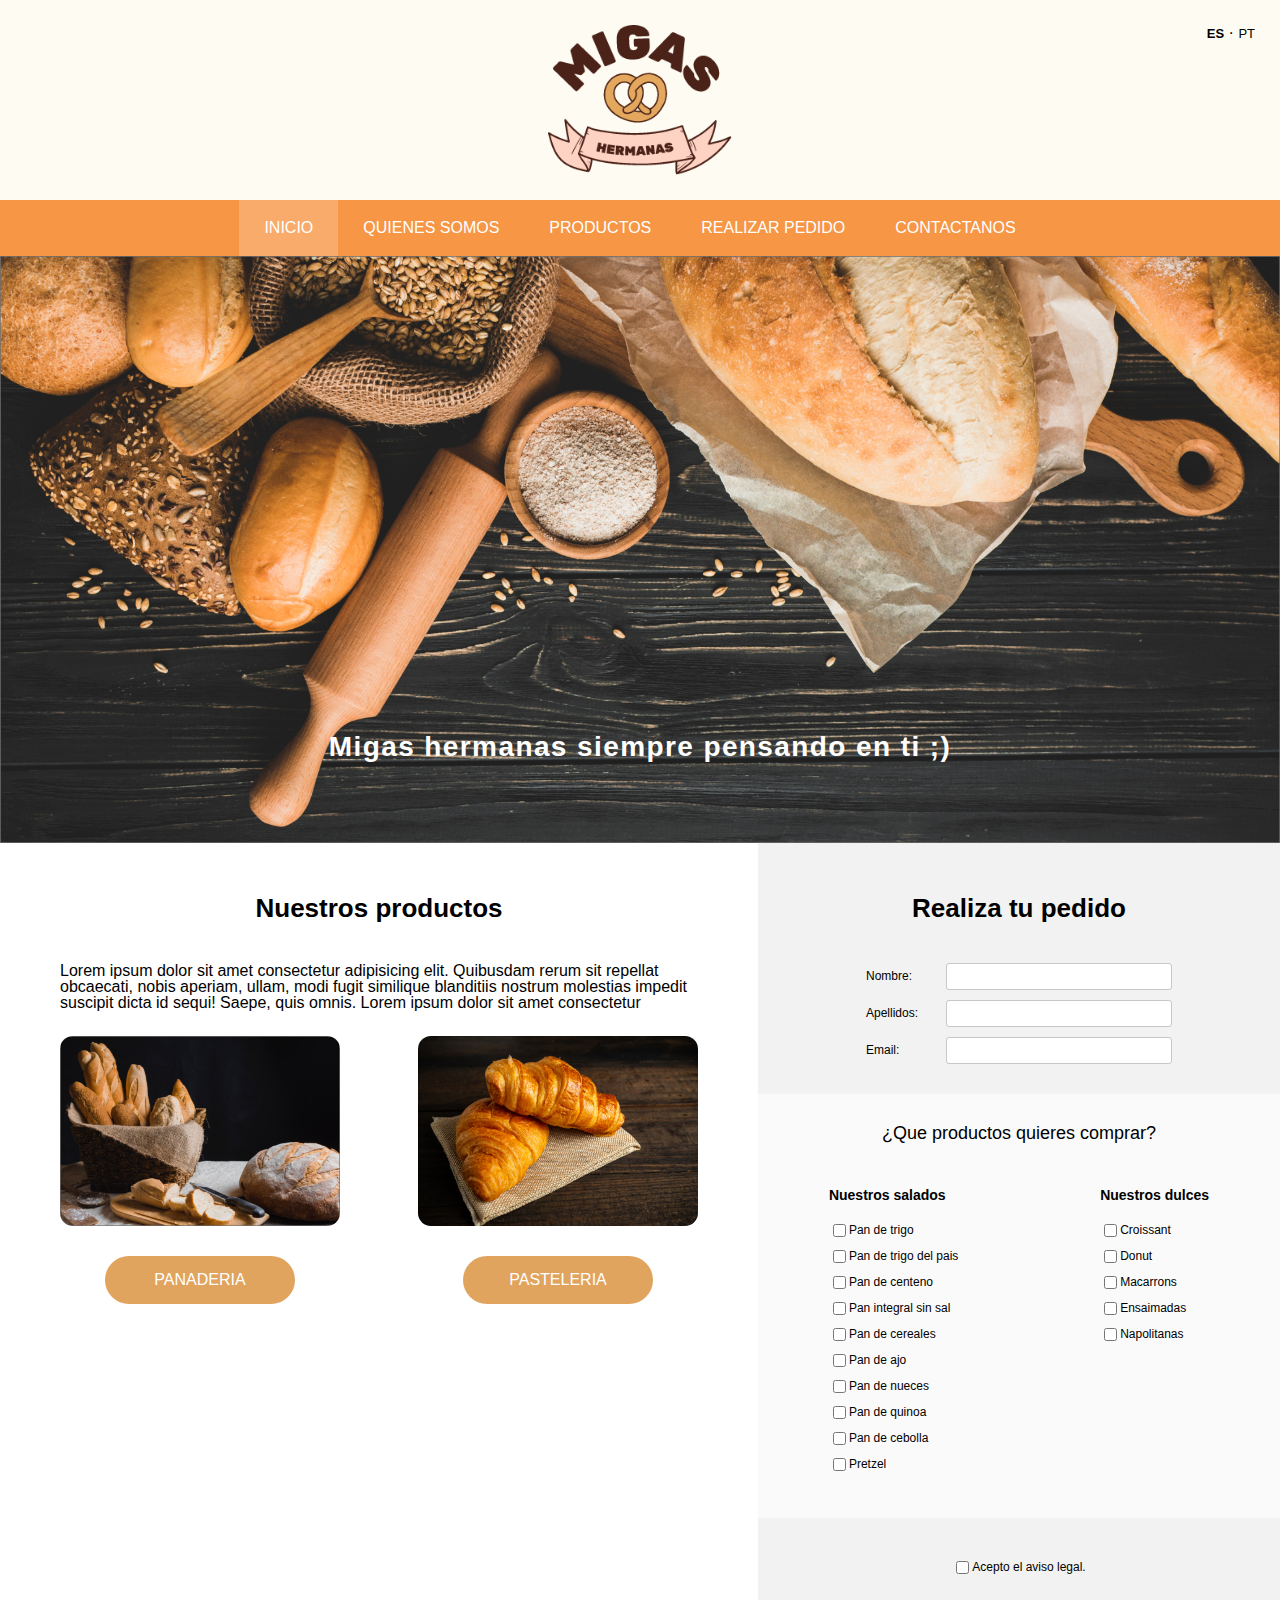
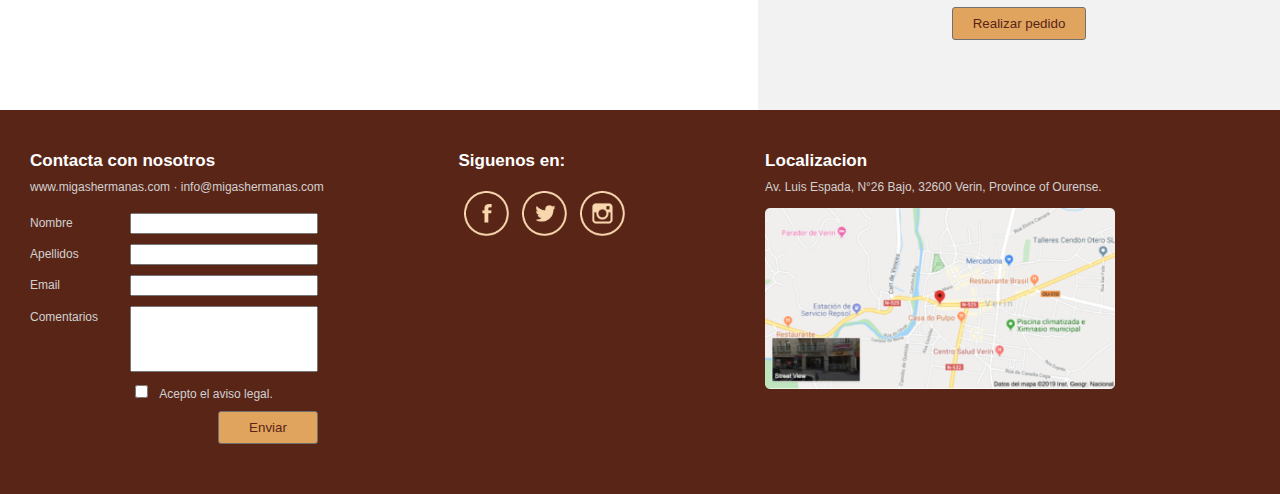
<file: Desarrollo/index.html>
<!DOCTYPE html>
<html lang="es">
<head>
    <meta charset="UTF-8">
    <meta name="viewport" content="width=device-width, initial-scale=1.0">
    <meta name="description" content="DIW03 Tarea evaluacion 1" />
    <title>DIW03 - David Cantabrana</title>
    <!-- Carga de fichero css -->
    <link rel="stylesheet" href="css/main.min.css"/>
</head>

<body>
    <header>
        <!-- Logo y cambio idioma, opion activada con clase act-negrita podia poner etiqueta b o strong pero al ser otro tipo de fuente especial no funciona por lo que con un class se arregla-->
        <div class="logo">
            <img src="img/logotipo.png" alt="Migas Hermanas">
            <p>
                <a class="act-negrita" href="index.html">ES</a>
                <span>&middot;</span>
                <a href="index-pt.html">PT</a>
            </p>
        </div>

        <!-- Menu, opcion activada con class act-menu-->
        <nav>
            <ul>
                <li class="act-menu"><a href="index.html">INICIO</a></li>
                <li><a href="quienes-somos.html">QUIENES SOMOS</a></li>
                <li><a href="productos.html">PRODUCTOS</a></li>
                <li><a href="realizar-pedido.html">REALIZAR PEDIDO</a></li>
                <li><a href="contactar.html">CONTACTANOS</a></li>
            </ul>
        </nav>

        <!-- Imagen con texto -->
        <div class="ban">
            <img src="img/cabecera.jpg" alt="Migas hermanas baner">
            <h1>Migas hermanas siempre pensando en ti ;)</h1>
        </div>
    </header>
    
    <main>
        <!-- Dos section en el main con la informacion importante, en dos columnas -->
        <section class="col-uno">
            <!-- Con su header, su p y su footer para dividir bien la informacion -->
            <header>
                <h2>Nuestros productos</h2>
            </header>
            <p>Lorem ipsum dolor sit amet consectetur adipisicing elit. Quibusdam rerum sit repellat obcaecati, nobis aperiam, ullam, modi fugit similique blanditiis nostrum molestias impedit suscipit dicta id sequi! Saepe, quis omnis. Lorem ipsum dolor sit amet consectetur </p>
            <!-- Imagenes y botones para ir a cada seccion -->
            <footer class="img-prod">
                <div>
                    <img src="img/pan.jpg" alt="Panadería">
                    <a href="panaderia.html">PANADERIA</a>
                </div>
                <div>
                    <img src="img/croissant.jpg" alt="Pastelería">
                    <a href="pasteleria.html">PASTELERIA</a>
                </div>
            </footer>
        </section>
        
        <section class="col-dos">
            <header>
                <h2>Realiza tu pedido</h2>
            </header>
            <!-- Formulario divido en 3 partes, Datos a rellenar, Producto a elegir, Aviso y boton, esta etiqueta form es como un main general o p (la info mas importante)-->
            <form method="post" name="formulario">
                <!-- 1°PARTE Lista para organizar los datos a rellenar -->
                <ul class="ul-uno">
                    <li>
                        <label for="p-nombre">Nombre:</label>
                        <input id="p-nombre" type="text" name="p-nombre">
                    </li>
                    
                    
                    <li>
                        <label for="p-apellidos">Apellidos:</label>
                        <input id="p-apellidos" type="text" name="p-apellidos">
                    </li>
                    
                    
                    <li>
                        <label for="p-email">Email:</label>
                        <input id="p-email" type="text" name="p-email">
                    </li>
                </ul>
                <!-- 2°PARTE Div y dentro, titulo y una lista con 2 sublistas -->
                <div class="div-ul-dos div-ul-dos-col">
                    <h3>¿Que productos quieres comprar?</h3>   
                    <ul class="ul-dos">
                        <li>
                            <!-- Sublista para Nuestros salados -->
                            <ul>
                                <li>
                                    <h4>Nuestros salados</h4>          
                                </li>
                                <li>
                                    <input id="pan-trigo" type="checkbox" name="pan-trigo" value="pan-trigo">
                                    <label for="pan-trigo">Pan de trigo</label>          
                                </li>
                                <li>
                                    <input id="pan-pais" type="checkbox" name="pan-pais" value="pan-pais">
                                    <label for="pan-pais">Pan de trigo del pais</label>          
                                </li>
                                <li>
                                    <input id="pan-centeno" type="checkbox" name="pan-centeno" value="pan-centeno">
                                    <label for="pan-centeno">Pan de centeno</label>          
                                </li>
                                <li>
                                    <input id="pan-integral" type="checkbox" name="pan-integral" value="pan-integral">
                                    <label for="pan-integral">Pan integral sin sal</label>          
                                </li>
                                <li>
                                    <input id="pan-cereales" type="checkbox" name="pan-cereales" value="pan-cereales">
                                    <label for="pan-cereales">Pan de cereales</label>          
                                </li>
                                <li>
                                    <input id="pan-ajo" type="checkbox" name="pan-ajo" value="pan-ajo">
                                    <label for="pan-ajo">Pan de ajo</label>          
                                </li>
                                <li>
                                    <input id="pan-nueces" type="checkbox" name="pan-nueces" value="pan-nueces">
                                    <label for="pan-nueces">Pan de nueces</label>          
                                </li>
                                <li>
                                    <input id="pan-quinoa" type="checkbox" name="pan-quinoa" value="pan-quinoa">
                                    <label for="pan-quinoa">Pan de quinoa</label>          
                                </li>
                                <li>
                                    <input id="pan-cebolla" type="checkbox" name="pan-cebolla" value="pan-cebolla">
                                    <label for="pan-cebolla">Pan de cebolla</label>          
                                </li>
                                <li>
                                    <input id="pretzel" type="checkbox" name="pretzel" value="pretzel">
                                    <label for="pretzel">Pretzel</label>          
                                </li>
                            </ul>
                        </li>
                        <li>
                            <!-- Sublista para Nuestros dulces -->
                            <ul>
                                <li>
                                    <h4>Nuestros dulces</h4>         
                                </li>
                                <li>
                                    <input id="croissant" type="checkbox" name="croissant" value="croissant">
                                    <label for="croissant">Croissant</label>         
                                </li>
                                <li>
                                    <input id="donut" type="checkbox" name="donut" value="donut">
                                    <label for="donut">Donut</label>          
                                </li>
                                <li>
                                    <input id="macarrons" type="checkbox" name="macarrons" value="macarrons">
                                    <label for="macarrons">Macarrons</label>         
                                </li>
                                <li>
                                    <input id="ensaimadas" type="checkbox" name="ensaimadas" value="ensaimadas">
                                    <label for="ensaimadas">Ensaimadas</label>          
                                </li>
                                <li>
                                    <input id="napolitanas" type="checkbox" name="napolitanas" value="napolitanas">
                                    <label for="napolitanas">Napolitanas</label>          
                                </li>  
                            </ul>
                        </li>
                    </ul>
                </div>

                <!-- 3°PARTE Div con el aviso y checkbox y boton -->  
                <div class="div-tres">
                    <div class="p-aviso-c">
                        <input id="p-aviso-legal" type="checkbox" name="p-aviso-legal" value="p-aviso-legal">
                        <label for="p-aviso-legal">Acepto el aviso legal.</label>
                    </div>          
                    <input class="btn-realiza" type="submit" value="Realizar pedido">
                </div>            
            </form>
        </section>
    </main>   
    <!-- Footer principal -->
    <footer class="i-footer">
        <!-- Dividido en 3 partes para las 3 columnas -->
        <!-- 1°COLUMNA FOOTER con formulario-->
        <acticle class="foo-col1">
            <h5>Contacta con nosotros</h5>
            <p>www.migashermanas.com <span>&middot;</span> info@migashermanas.com</p>
            <!-- Formulario de columna1 con lista para los datos -->
            <form class="form-cont" method="post" name="formulario-contacto">
                <ul>
                    <li>
                        <label for="nombre">Nombre</label>
                        <input id="nombre" type="text" name="nombre">
                    </li>
                    <li>
                        <label for="apellidos">Apellidos</label>
                        <input id="apellidos" type="text" name="apellidos">
                    </li>
                    <li>
                        <label for="email">Email</label>
                        <input id="email" type="text" name="email">
                    </li>
                    <li>
                        <label id="coment-label" for="comentarios">Comentarios</label>
                        <input id="comentarios" type="text" name="comentarios">
                    </li>
                    <li> 
                        <label></label>
                        <div>
                            <input type="checkbox" name="aviso-legal" value="aviso-legal" id="aviso-legal">
                            <label class="aviso" for="aviso-legal">Acepto el aviso legal.</label> 
                        </div>          
                    </li>
                    <li >
                        <label></label>
                        <div class="form-enviar">
                            <input id="form-enviar" name="enviar" type="submit" value="Enviar">
                        </div>
                    </li>
                </ul>
            </form>
        </acticle>

        <!-- 2°COLUMNA FOOTER con redes sociales-->
        <article class="foo-col2">
            <h5>Siguenos en:</h5>
            <a href="http://facebook.com"><img src="img/facebook.png" alt="facebook"></a>
            <a href="http://twitter.com"><img src="img/001-twitter.png" alt="twitter"></a>
            <a href="http://instagram.com"><img src="img/002-instagram.png" alt="instagram"></a>
        </article>

        <!-- 3°COLUMNA FOOTER con informacion de localizacion-->
        <article class="foo-col3">
            <h5>Localizacion</h5>
            <address>Av. Luis Espada, N°26 Bajo, 32600 Verin, Province of Ourense.</address>
            <img src="img/localizacion.png" alt="localizacion">
        </article>
    </footer>
</body>
</html>
</file>
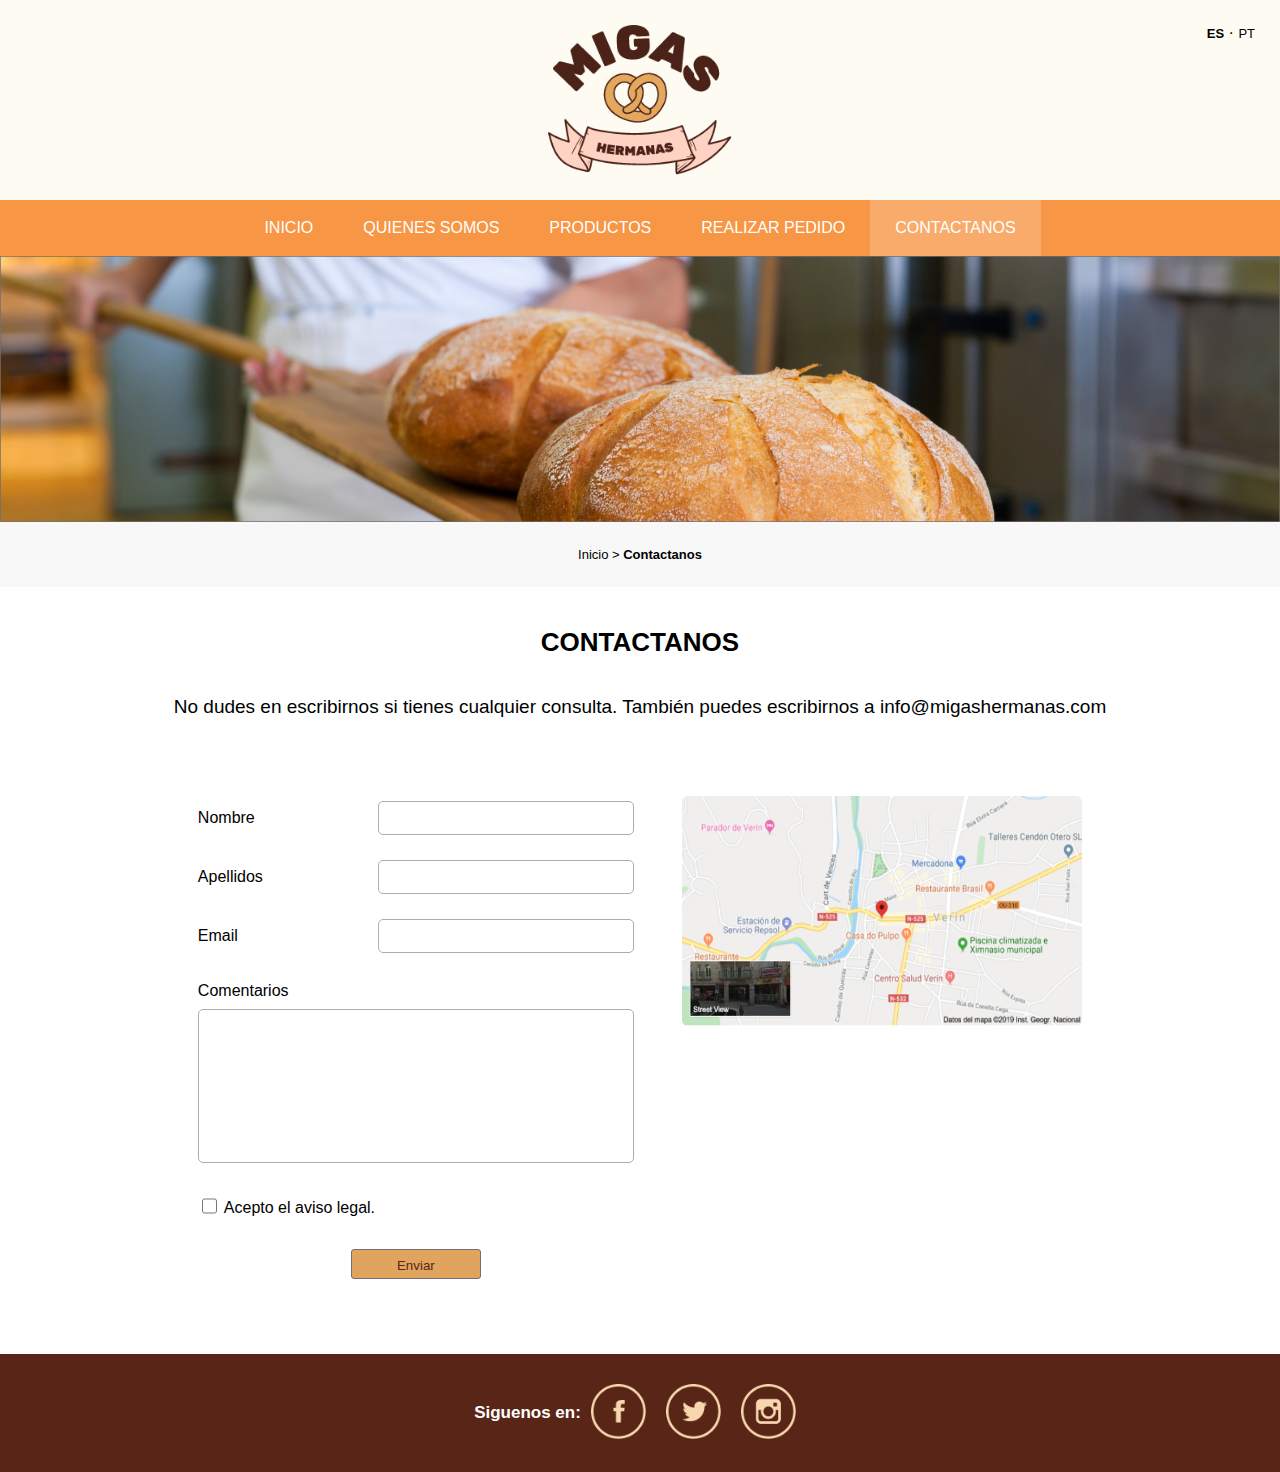
<file: Desarrollo/contactar.html>
<!DOCTYPE html>
<html lang="es">
<head>
    <meta charset="UTF-8">
    <meta name="viewport" content="width=device-width, initial-scale=1.0">
    <meta name="description" content="DIW03 Tarea evaluacion 1" />
    <title>Contactar - MIGAS HERMANAS</title>
    <!-- Carga de fichero css -->
    <link rel="stylesheet" href="css/main.min.css"/>
</head>

<body>
    <header>
        <!-- Logo y cambio idioma, opion activada con clase act-negrita podia poner etiqueta b o strong pero al ser otro tipo de fuente especial no funciona por lo que con un class se arregla-->
        <div class="logo">
            <img src="img/logotipo.png" alt="Migas Hermanas">
            <p>
                <a class="act-negrita" href="index.html">ES</a>
                <span>&middot;</span>
                <a href="index-pt.html">PT</a>
            </p>
        </div>

        <!-- Menu, opcion activada con class act-menu-->
        <nav>
            <ul>
                <li><a href="index.html">INICIO</a></li>
                <li><a href="quienes-somos.html">QUIENES SOMOS</a></li>
                <li><a href="productos.html">PRODUCTOS</a></li>
                <li><a href="realizar-pedido.html">REALIZAR PEDIDO</a></li>
                <li class="act-menu"><a href="contactar.html">CONTACTANOS</a></li>
            </ul>
        </nav>

        <!-- Imagen con texto -->
        <div class="ban">
            <img src="img/pan_cinco.jpg" alt="Migas hermanas baner">
            <div><p>Inicio > <span class="act-negrita">Contactanos</span></p></div>
        </div>
    </header>

    <main class="c-main">
        <!-- Un section para la información de contacto -->
        <section>
            <h2>CONTACTANOS</h2>
            <!-- Articulo con su header y un div que es la info principal, no tiene footer -->
            <article class="c-art">
                <header>
                    <h6 class="c-art-uno-p">No dudes en escribirnos si tienes cualquier consulta. También puedes escribirnos a info@migashermanas.com</h6>
                </header>
                <div>
                    <!-- Formulario contactar -->
                    <form class="c-form" method="post" name="c-form">
                        <ul>
                            <li>
                                <label for="c-nombre">Nombre</label>
                                <input id="c-nombre" type="text" name="c-nombre">
                            </li>
                            <li>
                                <label for="c-apellidos">Apellidos</label>
                                <input id="c-apellidos" type="text" name="c-apellidos">
                            </li>
                            <li>
                                <label for="c-email">Email</label>
                                <input id="c-email" type="text" name="c-email">
                            </li>
                            <li>
                                <label id="coment-label" for="c-comentarios">Comentarios</label>
                            </li>
                            <li>
                                <input id="c-comentarios" type="text" name="c-comentarios">
                            </li>
                            <li>
                                <input type="checkbox" name="c-legal" value="c-legal" id="c-legal">
                                <label class="c-aviso" for="c-legal">Acepto el aviso legal.</label> 
                            </li>
                            <li class="c-enviar">
                                    <input id="c-enviar" name="c-enviar" type="submit" value="Enviar">
                            </li>
                        </ul>
                    </form>
                    <img class="c-img" src="img/localizacion.png" alt="localizacion">
                </div>
            </article>   
        </section>
    </main>   
    <!-- Footer con info de redes sociales -->
    <footer class="c-footer">
            <h5>Siguenos en:</h5>
            <a href="http://facebook.com"><img src="img/facebook.png" alt="facebook"></a>
            <a href="http://twitter.com"><img src="img/001-twitter.png" alt="twitter"></a>
            <a href="http://instagram.com"><img src="img/002-instagram.png" alt="instagram"></a>
    </footer>
</body>
</html>
</file>
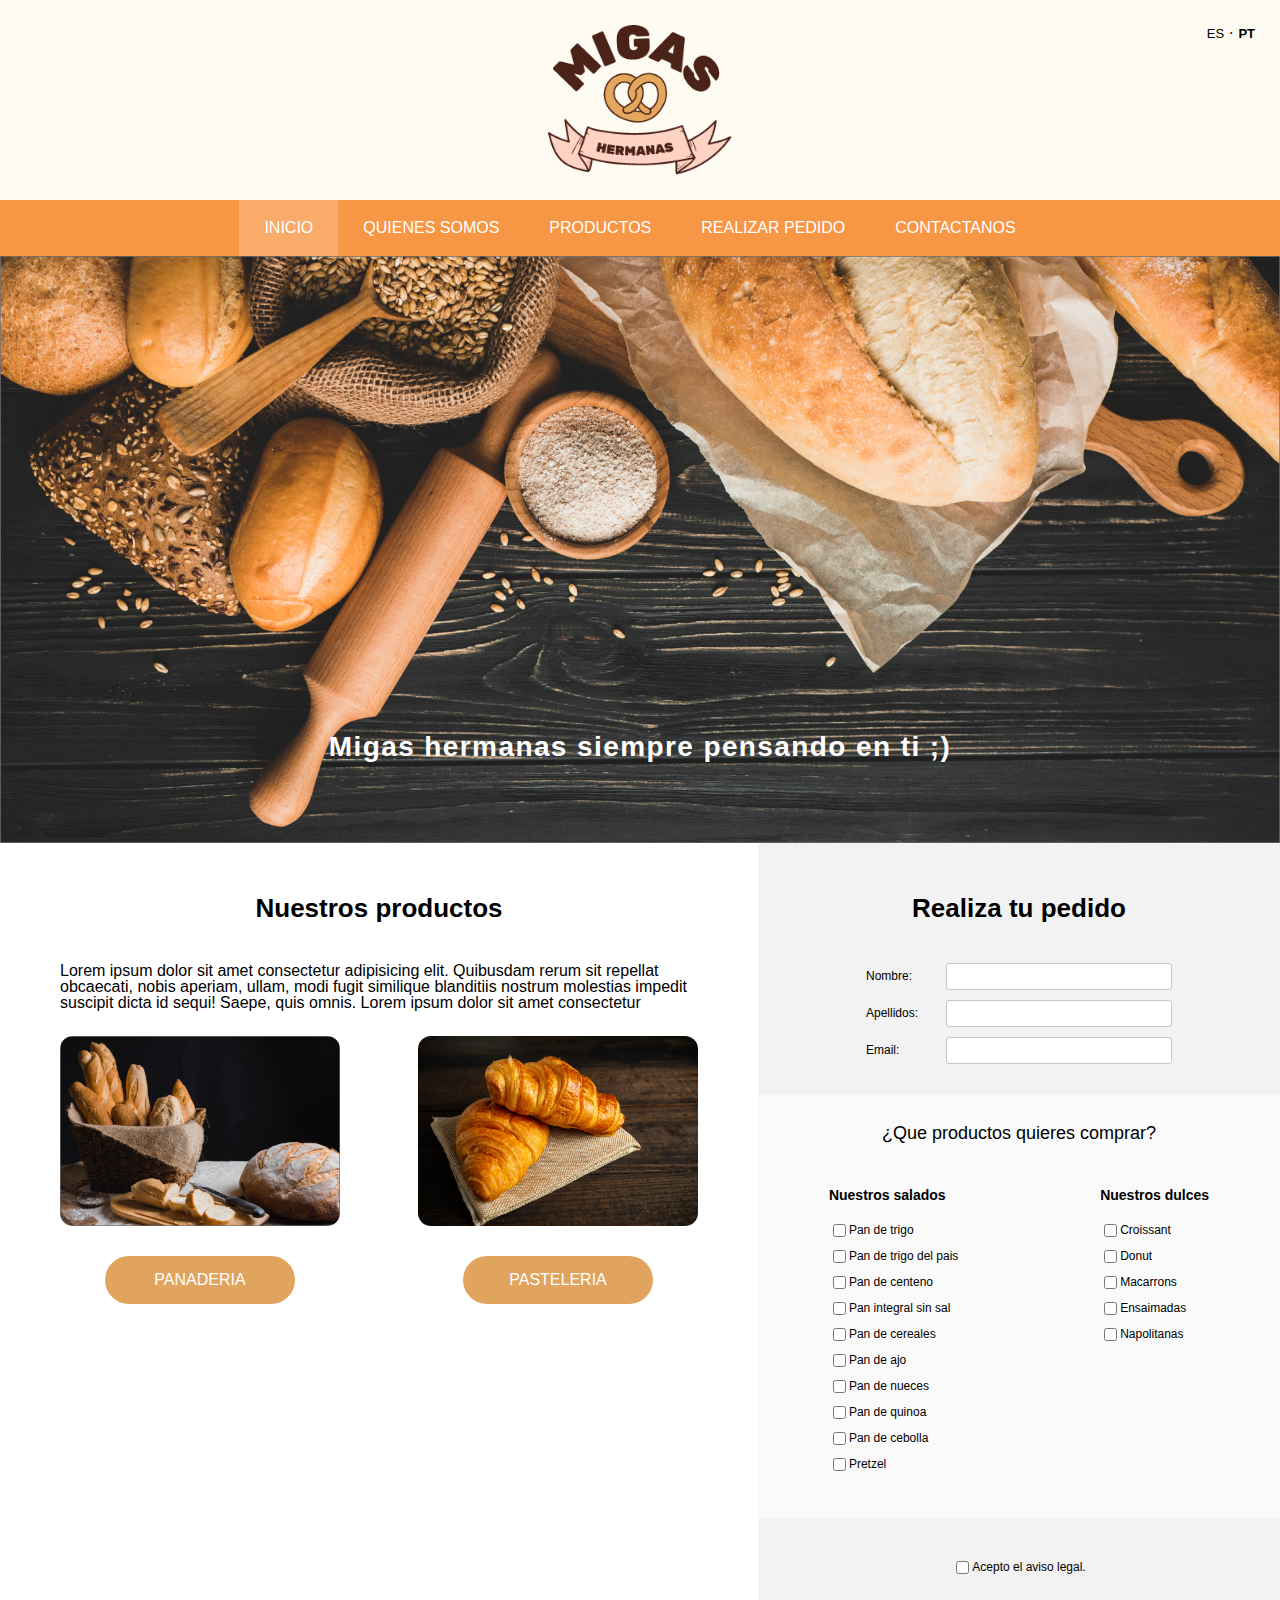
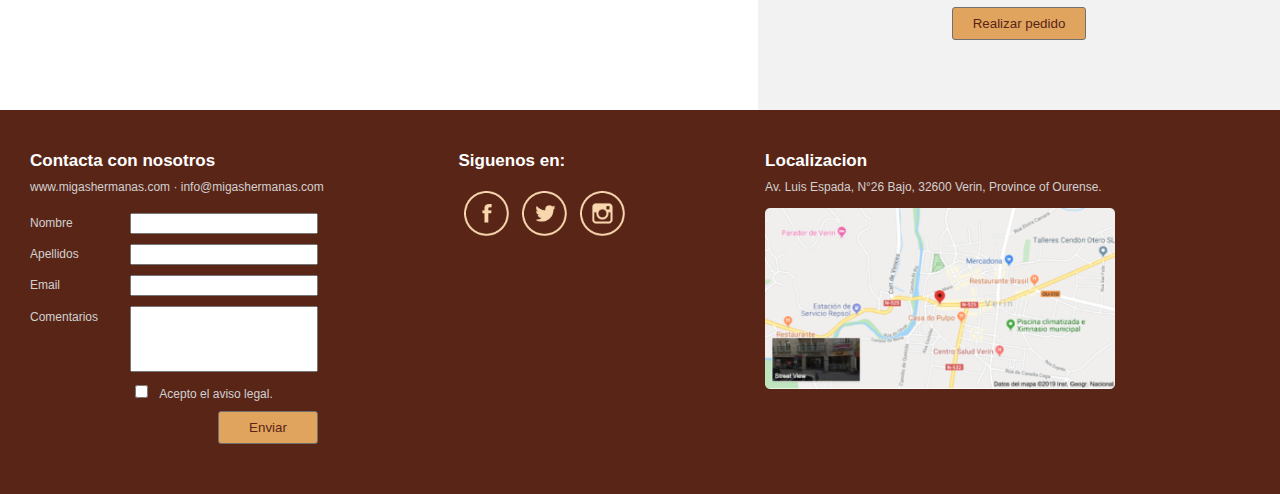
<file: Desarrollo/index-pt.html>
<!DOCTYPE html>
<html lang="es">
<head>
    <meta charset="UTF-8">
    <meta name="viewport" content="width=device-width, initial-scale=1.0">
    <meta name="description" content="DIW03 Tarea evaluacion 1" />
    <title>DIW03 - David Cantabrana</title>
    <!-- Carga de fichero css -->
    <link rel="stylesheet" href="css/main.min.css"/>
</head>

<body>
    <header>
        <!-- Logo y cambio idioma, opion activada con clase act-negrita podia poner etiqueta b o strong pero al ser otro tipo de fuente especial no funciona por lo que con un class se arregla-->
        <div class="logo">
            <img src="img/logotipo.png" alt="Migas Hermanas">
            <p>
                <a href="index.html">ES</a>
                <span>&middot;</span>
                <a class="act-negrita" href="index-pt.html">PT</a>
            </p>
        </div>

        <!-- Menu, opcion activada con class act-menu-->
        <nav>
            <ul>
                <li class="act-menu"><a href="index.html">INICIO</a></li>
                <li><a href="quienes-somos.html">QUIENES SOMOS</a></li>
                <li><a href="productos.html">PRODUCTOS</a></li>
                <li><a href="realizar-pedido.html">REALIZAR PEDIDO</a></li>
                <li><a href="contactar.html">CONTACTANOS</a></li>
            </ul>
        </nav>

        <!-- Imagen con texto -->
        <div class="ban">
            <img src="img/cabecera.jpg" alt="Migas hermanas baner">
            <h1>Migas hermanas siempre pensando en ti ;)</h1>
        </div>
    </header>
    
    <main>
        <!-- Dos section en el main con la informacion importante, en dos columnas -->
        <section class="col-uno">
            <!-- Con su header, su p y su footer para dividir bien la informacion -->
            <header>
                <h2>Nuestros productos</h2>
            </header>
            <p>Lorem ipsum dolor sit amet consectetur adipisicing elit. Quibusdam rerum sit repellat obcaecati, nobis aperiam, ullam, modi fugit similique blanditiis nostrum molestias impedit suscipit dicta id sequi! Saepe, quis omnis. Lorem ipsum dolor sit amet consectetur </p>
            <!-- Imagenes y botones para ir a cada seccion -->
            <footer class="img-prod">
                <div>
                    <img src="img/pan.jpg" alt="Panadería">
                    <a href="panaderia.html">PANADERIA</a>
                </div>
                <div>
                    <img src="img/croissant.jpg" alt="Pastelería">
                    <a href="pasteleria.html">PASTELERIA</a>
                </div>
            </footer>
        </section>
        
        <section class="col-dos">
            <header>
                <h2>Realiza tu pedido</h2>
            </header>
            <!-- Formulario divido en 3 partes, Datos a rellenar, Producto a elegir, Aviso y boton, esta etiqueta form es como un main general o p (la info mas importante)-->
            <form method="post" name="formulario">
                <!-- 1°PARTE Lista para organizar los datos a rellenar -->
                <ul class="ul-uno">
                    <li>
                        <label for="p-nombre">Nombre:</label>
                        <input id="p-nombre" type="text" name="p-nombre">
                    </li>
                    
                    
                    <li>
                        <label for="p-apellidos">Apellidos:</label>
                        <input id="p-apellidos" type="text" name="p-apellidos">
                    </li>
                    
                    
                    <li>
                        <label for="p-email">Email:</label>
                        <input id="p-email" type="text" name="p-email">
                    </li>
                </ul>
                <!-- 2°PARTE Div y dentro, titulo y una lista con 2 sublistas -->
                <div class="div-ul-dos div-ul-dos-col">
                    <h3>¿Que productos quieres comprar?</h3>   
                    <ul class="ul-dos">
                        <li>
                            <!-- Sublista para Nuestros salados -->
                            <ul>
                                <li>
                                    <h4>Nuestros salados</h4>          
                                </li>
                                <li>
                                    <input id="pan-trigo" type="checkbox" name="pan-trigo" value="pan-trigo">
                                    <label for="pan-trigo">Pan de trigo</label>          
                                </li>
                                <li>
                                    <input id="pan-pais" type="checkbox" name="pan-pais" value="pan-pais">
                                    <label for="pan-pais">Pan de trigo del pais</label>          
                                </li>
                                <li>
                                    <input id="pan-centeno" type="checkbox" name="pan-centeno" value="pan-centeno">
                                    <label for="pan-centeno">Pan de centeno</label>          
                                </li>
                                <li>
                                    <input id="pan-integral" type="checkbox" name="pan-integral" value="pan-integral">
                                    <label for="pan-integral">Pan integral sin sal</label>          
                                </li>
                                <li>
                                    <input id="pan-cereales" type="checkbox" name="pan-cereales" value="pan-cereales">
                                    <label for="pan-cereales">Pan de cereales</label>          
                                </li>
                                <li>
                                    <input id="pan-ajo" type="checkbox" name="pan-ajo" value="pan-ajo">
                                    <label for="pan-ajo">Pan de ajo</label>          
                                </li>
                                <li>
                                    <input id="pan-nueces" type="checkbox" name="pan-nueces" value="pan-nueces">
                                    <label for="pan-nueces">Pan de nueces</label>          
                                </li>
                                <li>
                                    <input id="pan-quinoa" type="checkbox" name="pan-quinoa" value="pan-quinoa">
                                    <label for="pan-quinoa">Pan de quinoa</label>          
                                </li>
                                <li>
                                    <input id="pan-cebolla" type="checkbox" name="pan-cebolla" value="pan-cebolla">
                                    <label for="pan-cebolla">Pan de cebolla</label>          
                                </li>
                                <li>
                                    <input id="pretzel" type="checkbox" name="pretzel" value="pretzel">
                                    <label for="pretzel">Pretzel</label>          
                                </li>
                            </ul>
                        </li>
                        <li>
                            <!-- Sublista para Nuestros dulces -->
                            <ul>
                                <li>
                                    <h4>Nuestros dulces</h4>         
                                </li>
                                <li>
                                    <input id="croissant" type="checkbox" name="croissant" value="croissant">
                                    <label for="croissant">Croissant</label>         
                                </li>
                                <li>
                                    <input id="donut" type="checkbox" name="donut" value="donut">
                                    <label for="donut">Donut</label>          
                                </li>
                                <li>
                                    <input id="macarrons" type="checkbox" name="macarrons" value="macarrons">
                                    <label for="macarrons">Macarrons</label>         
                                </li>
                                <li>
                                    <input id="ensaimadas" type="checkbox" name="ensaimadas" value="ensaimadas">
                                    <label for="ensaimadas">Ensaimadas</label>          
                                </li>
                                <li>
                                    <input id="napolitanas" type="checkbox" name="napolitanas" value="napolitanas">
                                    <label for="napolitanas">Napolitanas</label>          
                                </li>  
                            </ul>
                        </li>
                    </ul>
                </div>

                <!-- 3°PARTE Div con el aviso y checkbox y boton -->  
                <div class="div-tres">
                    <div class="p-aviso-c">
                        <input id="p-aviso-legal" type="checkbox" name="p-aviso-legal" value="p-aviso-legal">
                        <label for="p-aviso-legal">Acepto el aviso legal.</label>
                    </div>          
                    <input class="btn-realiza" type="submit" value="Realizar pedido">
                </div>            
            </form>
        </section>
    </main>   
    <!-- Footer principal -->
    <footer class="i-footer">
        <!-- Dividido en 3 partes para las 3 columnas -->
        <!-- 1°COLUMNA FOOTER con formulario-->
        <acticle class="foo-col1">
            <h5>Contacta con nosotros</h5>
            <p>www.migashermanas.com <span>&middot;</span> info@migashermanas.com</p>
            <!-- Formulario de columna1 con lista para los datos -->
            <form class="form-cont" method="post" name="formulario-contacto">
                <ul>
                    <li>
                        <label for="nombre">Nombre</label>
                        <input id="nombre" type="text" name="nombre">
                    </li>
                    <li>
                        <label for="apellidos">Apellidos</label>
                        <input id="apellidos" type="text" name="apellidos">
                    </li>
                    <li>
                        <label for="email">Email</label>
                        <input id="email" type="text" name="email">
                    </li>
                    <li>
                        <label id="coment-label" for="comentarios">Comentarios</label>
                        <input id="comentarios" type="text" name="comentarios">
                    </li>
                    <li> 
                        <label></label>
                        <div>
                            <input type="checkbox" name="aviso-legal" value="aviso-legal" id="aviso-legal">
                            <label class="aviso" for="aviso-legal">Acepto el aviso legal.</label> 
                        </div>          
                    </li>
                    <li >
                        <label></label>
                        <div class="form-enviar">
                            <input id="form-enviar" name="enviar" type="submit" value="Enviar">
                        </div>
                    </li>
                </ul>
            </form>
        </acticle>

        <!-- 2°COLUMNA FOOTER con redes sociales-->
        <article class="foo-col2">
            <h5>Siguenos en:</h5>
            <a href="http://facebook.com"><img src="img/facebook.png" alt="facebook"></a>
            <a href="http://twitter.com"><img src="img/001-twitter.png" alt="twitter"></a>
            <a href="http://instagram.com"><img src="img/002-instagram.png" alt="instagram"></a>
        </article>

        <!-- 3°COLUMNA FOOTER con informacion de localizacion-->
        <article class="foo-col3">
            <h5>Localizacion</h5>
            <address>Av. Luis Espada, N°26 Bajo, 32600 Verin, Province of Ourense.</address>
            <img src="img/localizacion.png" alt="localizacion">
        </article>
    </footer>
</body>
</html>
</file>
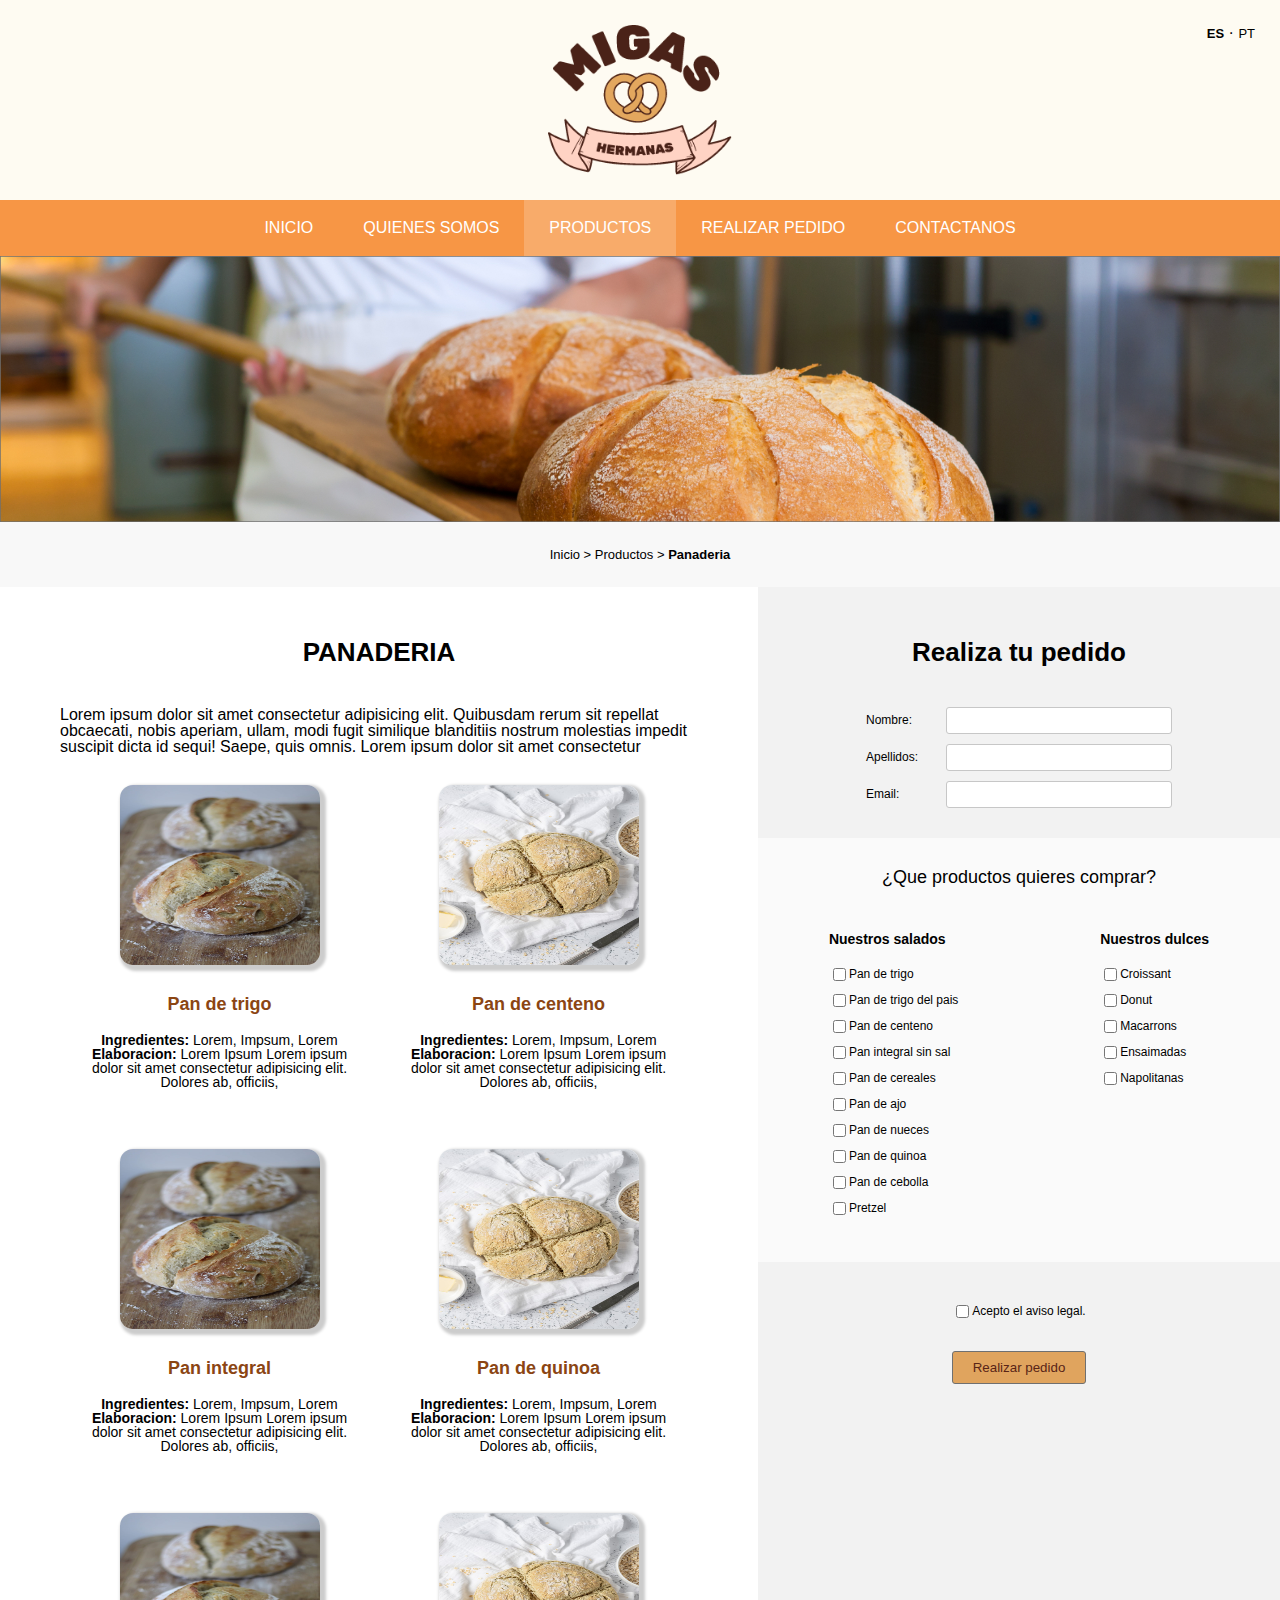
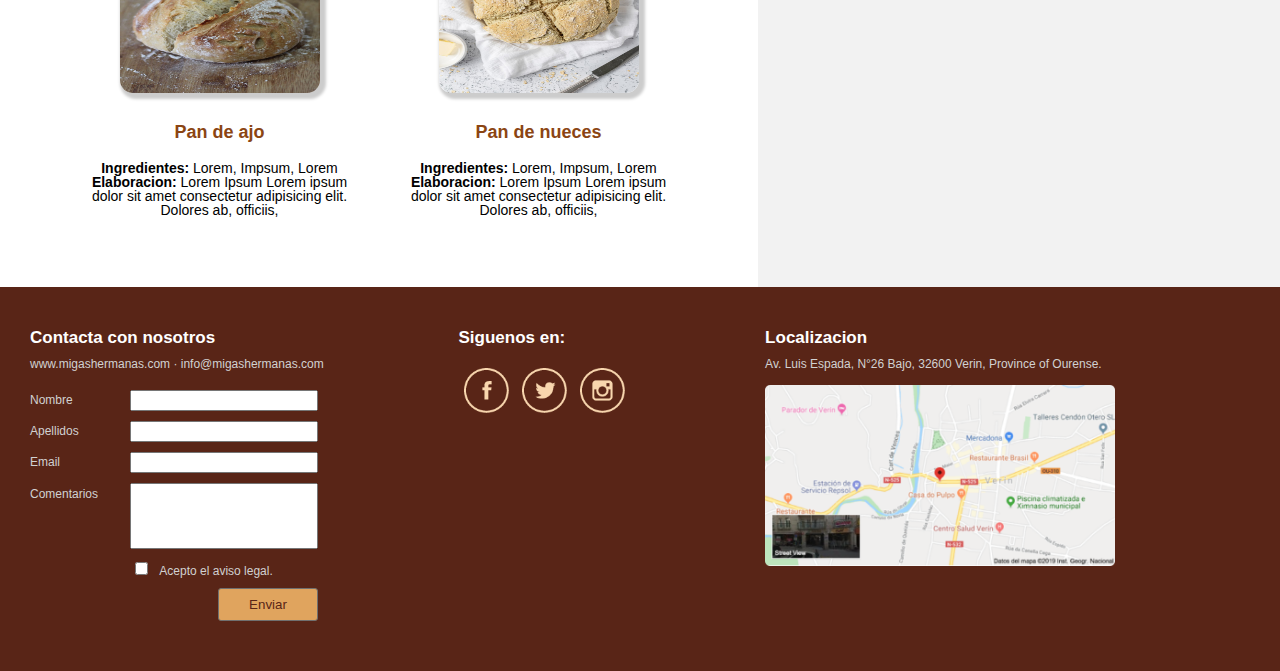
<file: Desarrollo/panaderia.html>
<!DOCTYPE html>
<html lang="es">
<head>
    <meta charset="UTF-8">
    <meta name="viewport" content="width=device-width, initial-scale=1.0">
    <meta name="description" content="DIW03 Tarea evaluacion 1" />
    <title>Quienes somos - MIGAS HERMANAS</title>
    <!-- Carga de fichero css -->
    <link rel="stylesheet" href="css/main.min.css"/>
</head>

<body>
    <header>
        <!-- Logo y cambio idioma, opion activada con clase act-negrita podia poner etiqueta b o strong pero al ser otro tipo de fuente especial no funciona por lo que con un class se arregla-->
        <div class="logo">
            <img src="img/logotipo.png" alt="Migas Hermanas">
            <p>
                <a class="act-negrita" href="index.html">ES</a>
                <span>&middot;</span>
                <a href="index-pt.html">PT</a>
            </p>
        </div>
        <!-- Menu, opcion activada con class act-menu-->
        <nav>
            <ul>
                <li><a href="index.html">INICIO</a></li>
                <li ><a href="quienes-somos.html">QUIENES SOMOS</a></li>
                <li class="act-menu"><a href="productos.html">PRODUCTOS</a></li>
                <li><a href="realizar-pedido.html">REALIZAR PEDIDO</a></li>
                <li><a href="contactar.html">CONTACTANOS</a></li>
            </ul>
        </nav>
        <!-- Imagen barra de inicio > -->
        <div class="ban">
            <img src="img/pan_cinco.jpg" alt="Migas hermanas baner">
            <div><p>Inicio > Productos > <span class="act-negrita">Panaderia</span></p></div>
        </div>
    </header>

    <!-- Un section con un articulo donde pongo el texto de la pagina. Es un solo articulo que trata de lo mismo por lo que solo un section con un articulo. -->

    <main>
        <!-- Dos section en el main con la informacion importante, en dos columnas -->
        <section class="col-uno">
            <!-- Con su header, su p y su footer para dividir bien la informacion -->
            <header>
                <h2>PANADERIA</h2>
            </header>
            <p>Lorem ipsum dolor sit amet consectetur adipisicing elit. Quibusdam rerum sit repellat obcaecati, nobis aperiam, ullam, modi fugit similique blanditiis nostrum molestias impedit suscipit dicta id sequi! Saepe, quis omnis. Lorem ipsum dolor sit amet consectetur </p>
            <!-- Imagenes y botones para ir a cada seccion -->
            <div class="product-row">
                <div class="products">
                    <img src="img/pan_tradicional.jpg" alt="Panadería">
                    <h3 class="products-tit act-negrita">Pan de trigo</h3>
                    <p class="products-text"><span class="act-negrita">Ingredientes:</span> Lorem, Impsum, Lorem </p>
                    <p class="products-text"><span class="act-negrita">Elaboracion:</span> Lorem Ipsum Lorem ipsum dolor sit amet consectetur adipisicing elit. Dolores ab, officiis,</p>
                </div>
                <div class="products">
                    <img src="img/pan_cereal.jpg" alt="Panadería">
                    <h3 class="products-tit act-negrita">Pan de centeno</h3>
                    <p class="products-text"><span class="act-negrita">Ingredientes:</span> Lorem, Impsum, Lorem </p>
                    <p class="products-text"><span class="act-negrita">Elaboracion:</span> Lorem Ipsum Lorem ipsum dolor sit amet consectetur adipisicing elit. Dolores ab, officiis,</p>
                </div>
            </div>
            <div class="product-row">
                <div class="products">
                    <img src="img/pan_tradicional.jpg" alt="Panadería">
                    <h3 class="products-tit act-negrita">Pan integral</h3>
                    <p class="products-text"><span class="act-negrita">Ingredientes:</span> Lorem, Impsum, Lorem </p>
                    <p class="products-text"><span class="act-negrita">Elaboracion:</span> Lorem Ipsum Lorem ipsum dolor sit amet consectetur adipisicing elit. Dolores ab, officiis,</p>
                </div>
                <div class="products">
                    <img src="img/pan_cereal.jpg" alt="Panadería">
                    <h3 class="products-tit act-negrita">Pan de quinoa</h3>
                    <p class="products-text"><span class="act-negrita">Ingredientes:</span> Lorem, Impsum, Lorem </p>
                    <p class="products-text"><span class="act-negrita">Elaboracion:</span> Lorem Ipsum Lorem ipsum dolor sit amet consectetur adipisicing elit. Dolores ab, officiis,</p>
                </div>
            </div>
            <div class="product-row">
                <div class="products">
                    <img src="img/pan_tradicional.jpg" alt="Panadería">
                    <h3 class="products-tit act-negrita">Pan de ajo</h3>
                    <p class="products-text"><span class="act-negrita">Ingredientes:</span> Lorem, Impsum, Lorem </p>
                    <p class="products-text"><span class="act-negrita">Elaboracion:</span> Lorem Ipsum Lorem ipsum dolor sit amet consectetur adipisicing elit. Dolores ab, officiis,</p>
                </div>
                <div class="products">
                    <img src="img/pan_cereal.jpg" alt="Panadería">
                    <h3 class="products-tit act-negrita">Pan de nueces</h3>
                    <p class="products-text"><span class="act-negrita">Ingredientes:</span> Lorem, Impsum, Lorem </p>
                    <p class="products-text"><span class="act-negrita">Elaboracion:</span> Lorem Ipsum Lorem ipsum dolor sit amet consectetur adipisicing elit. Dolores ab, officiis,</p>
                </div>
            </div>
            
        </section>
        
        <section class="col-dos">
            <header>
                <h2>Realiza tu pedido</h2>
            </header>
            <!-- Formulario divido en 3 partes, Datos a rellenar, Producto a elegir, Aviso y boton, esta etiqueta form es como un main general o p (la info mas importante)-->
            <form method="post" name="formulario">
                <!-- 1°PARTE Lista para organizar los datos a rellenar -->
                <ul class="ul-uno">
                    <li>
                        <label for="p-nombre">Nombre:</label>
                        <input id="p-nombre" type="text" name="p-nombre">
                    </li>
                    
                    
                    <li>
                        <label for="p-apellidos">Apellidos:</label>
                        <input id="p-apellidos" type="text" name="p-apellidos">
                    </li>
                    
                    
                    <li>
                        <label for="p-email">Email:</label>
                        <input id="p-email" type="text" name="p-email">
                    </li>
                </ul>
                <!-- 2°PARTE Div y dentro, titulo y una lista con 2 sublistas -->
                <div class="div-ul-dos div-ul-dos-col">
                    <h3>¿Que productos quieres comprar?</h3>   
                    <ul class="ul-dos">
                        <li>
                            <!-- Sublista para Nuestros salados -->
                            <ul>
                                <li>
                                    <h4>Nuestros salados</h4>          
                                </li>
                                <li>
                                    <input id="pan-trigo" type="checkbox" name="pan-trigo" value="pan-trigo">
                                    <label for="pan-trigo">Pan de trigo</label>          
                                </li>
                                <li>
                                    <input id="pan-pais" type="checkbox" name="pan-pais" value="pan-pais">
                                    <label for="pan-pais">Pan de trigo del pais</label>          
                                </li>
                                <li>
                                    <input id="pan-centeno" type="checkbox" name="pan-centeno" value="pan-centeno">
                                    <label for="pan-centeno">Pan de centeno</label>          
                                </li>
                                <li>
                                    <input id="pan-integral" type="checkbox" name="pan-integral" value="pan-integral">
                                    <label for="pan-integral">Pan integral sin sal</label>          
                                </li>
                                <li>
                                    <input id="pan-cereales" type="checkbox" name="pan-cereales" value="pan-cereales">
                                    <label for="pan-cereales">Pan de cereales</label>          
                                </li>
                                <li>
                                    <input id="pan-ajo" type="checkbox" name="pan-ajo" value="pan-ajo">
                                    <label for="pan-ajo">Pan de ajo</label>          
                                </li>
                                <li>
                                    <input id="pan-nueces" type="checkbox" name="pan-nueces" value="pan-nueces">
                                    <label for="pan-nueces">Pan de nueces</label>          
                                </li>
                                <li>
                                    <input id="pan-quinoa" type="checkbox" name="pan-quinoa" value="pan-quinoa">
                                    <label for="pan-quinoa">Pan de quinoa</label>          
                                </li>
                                <li>
                                    <input id="pan-cebolla" type="checkbox" name="pan-cebolla" value="pan-cebolla">
                                    <label for="pan-cebolla">Pan de cebolla</label>          
                                </li>
                                <li>
                                    <input id="pretzel" type="checkbox" name="pretzel" value="pretzel">
                                    <label for="pretzel">Pretzel</label>          
                                </li>
                            </ul>
                        </li>
                        <li>
                            <!-- Sublista para Nuestros dulces -->
                            <ul>
                                <li>
                                    <h4>Nuestros dulces</h4>         
                                </li>
                                <li>
                                    <input id="croissant" type="checkbox" name="croissant" value="croissant">
                                    <label for="croissant">Croissant</label>         
                                </li>
                                <li>
                                    <input id="donut" type="checkbox" name="donut" value="donut">
                                    <label for="donut">Donut</label>          
                                </li>
                                <li>
                                    <input id="macarrons" type="checkbox" name="macarrons" value="macarrons">
                                    <label for="macarrons">Macarrons</label>         
                                </li>
                                <li>
                                    <input id="ensaimadas" type="checkbox" name="ensaimadas" value="ensaimadas">
                                    <label for="ensaimadas">Ensaimadas</label>          
                                </li>
                                <li>
                                    <input id="napolitanas" type="checkbox" name="napolitanas" value="napolitanas">
                                    <label for="napolitanas">Napolitanas</label>          
                                </li>  
                            </ul>
                        </li>
                    </ul>
                </div>

                <!-- 3°PARTE Div con el aviso y checkbox y boton -->  
                <div class="div-tres">
                    <div class="p-aviso-c">
                        <input id="p-aviso-legal" type="checkbox" name="p-aviso-legal" value="p-aviso-legal">
                        <label for="p-aviso-legal">Acepto el aviso legal.</label>
                    </div>          
                    <input class="btn-realiza" type="submit" value="Realizar pedido">
                </div>            
            </form>
        </section>
    </main>   

    <!-- Footer principal -->
    <footer class="i-footer">
        <!-- Dividido en 3 partes para las 3 columnas -->
        <!-- 1°COLUMNA FOOTER con formulario-->
        <article class="foo-col1">
            <h5>Contacta con nosotros</h5>
            <p>www.migashermanas.com <span>&middot;</span> info@migashermanas.com</p>
            <!-- Formulario de columna1 con lista para los datos -->
            <form class="form-cont" method="post" name="formulario-contacto">
                <ul>
                    <li>
                        <label for="nombre">Nombre</label>
                        <input id="nombre" type="text" name="nombre">
                    </li>
                    <li>
                        <label for="apellidos">Apellidos</label>
                        <input id="apellidos" type="text" name="apellidos">
                    </li>
                    <li>
                        <label for="email">Email</label>
                        <input id="email" type="text" name="email">
                    </li>
                    <li>
                        <label id="coment-label" for="comentarios">Comentarios</label>
                        <input id="comentarios" type="text" name="comentarios">
                    </li>
                    <li> 
                        <label></label>
                        <div>
                            <input type="checkbox" name="aviso-legal" value="aviso-legal" id="aviso-legal">
                            <label class="aviso" for="aviso-legal">Acepto el aviso legal.</label> 
                        </div>          
                    </li>
                    <li >
                        <label></label>
                        <div class="form-enviar">
                            <input id="form-enviar" name="enviar" type="submit" value="Enviar">
                        </div>
                    </li>
                </ul>
            </form>
        </article>
        <!-- 2°COLUMNA FOOTER con redes sociales-->
        <article class="foo-col2">
            <h5>Siguenos en:</h5>
            <a href="http://facebook.com"><img src="img/facebook.png" alt="facebook"></a>
            <a href="http://twitter.com"><img src="img/001-twitter.png" alt="twitter"></a>
            <a href="http://instagram.com"><img src="img/002-instagram.png" alt="instagram"></a>
        </article>
        <!-- 3°COLUMNA FOOTER con localizacion-->
        <article class="foo-col3">
            <h5>Localizacion</h5>
            <address>Av. Luis Espada, N°26 Bajo, 32600 Verin, Province of Ourense.</address>
            <img src="img/localizacion.png" alt="localizacion">
        </article>
    </footer>
</body>
</html>
</file>
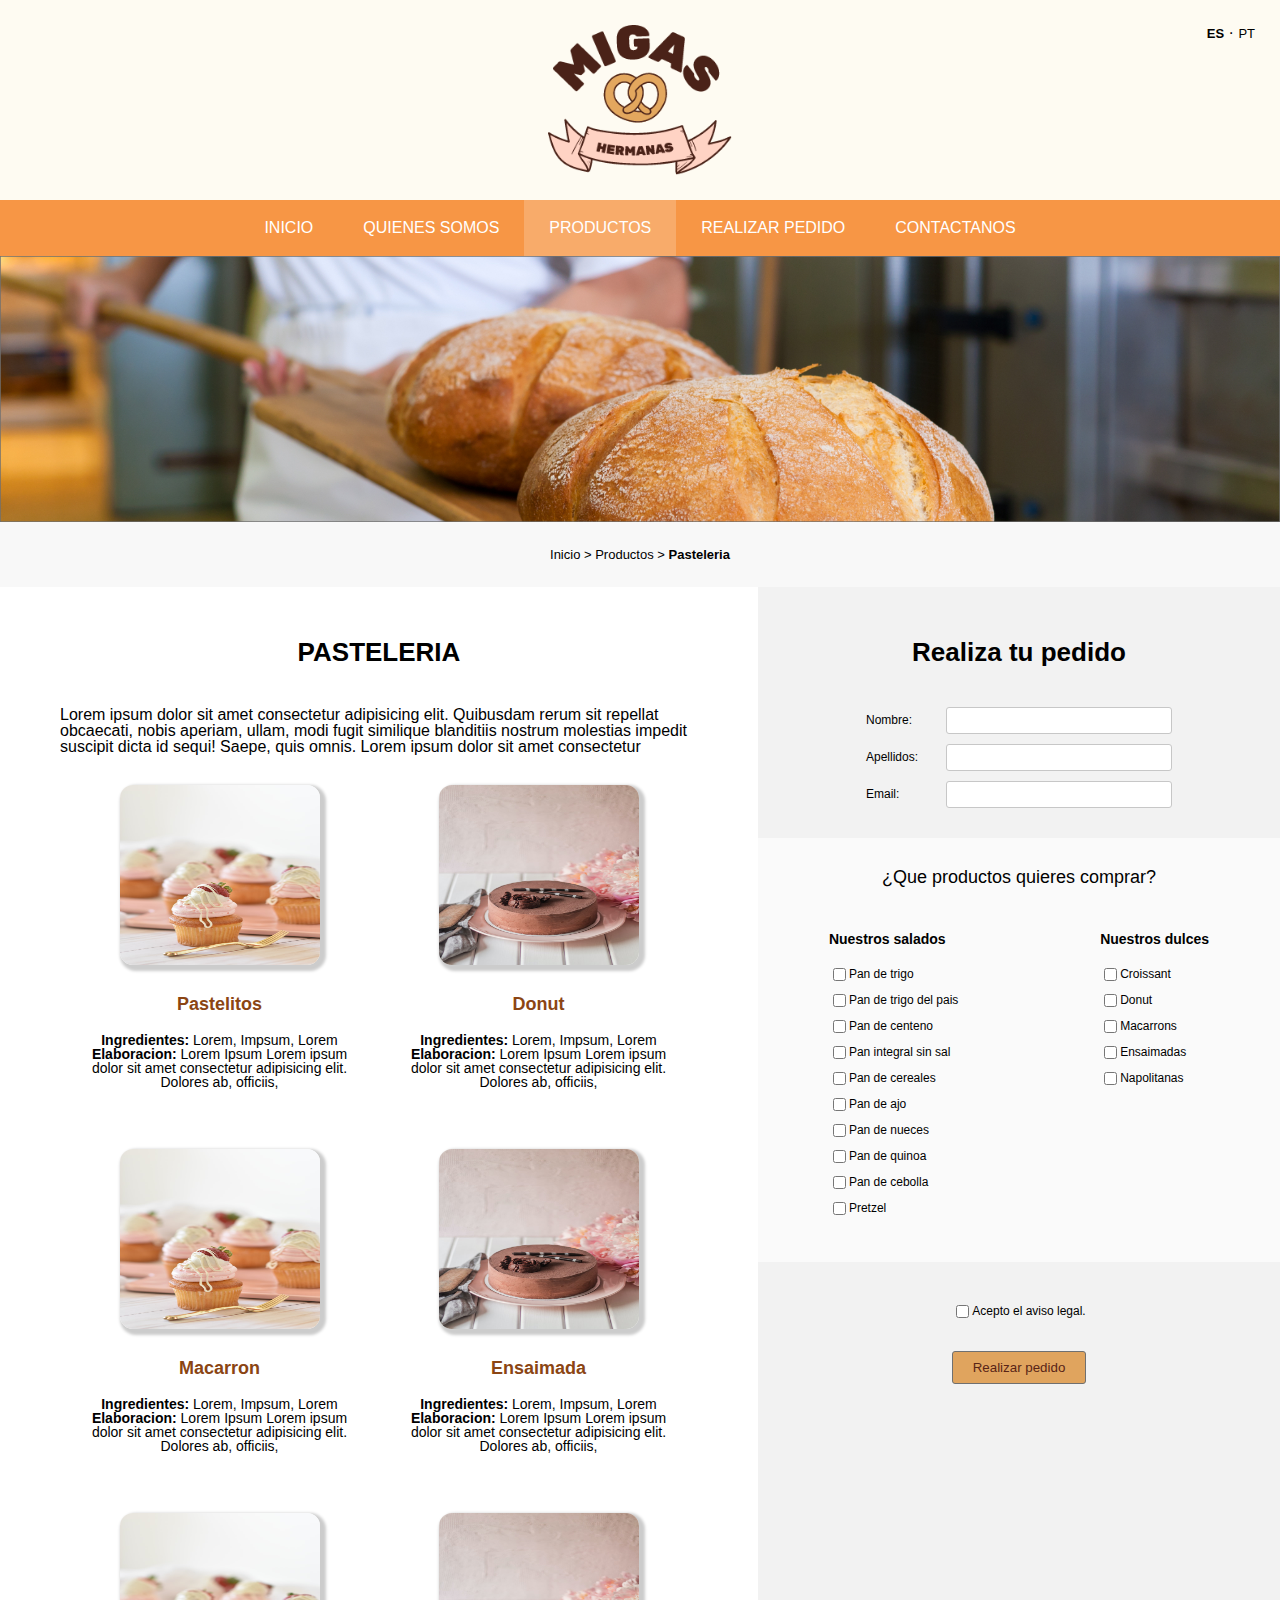
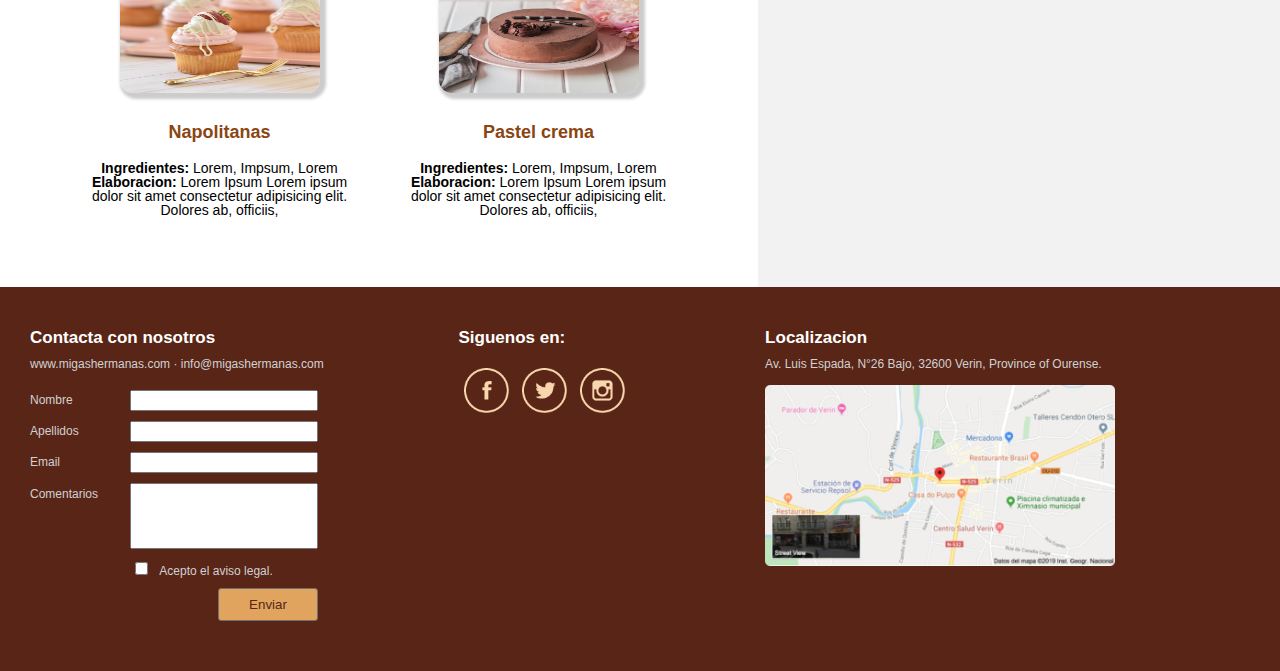
<file: Desarrollo/pasteleria.html>
<!DOCTYPE html>
<html lang="es">
<head>
    <meta charset="UTF-8">
    <meta name="viewport" content="width=device-width, initial-scale=1.0">
    <meta name="description" content="DIW03 Tarea evaluacion 1" />
    <title>Quienes somos - MIGAS HERMANAS</title>
    <!-- Carga de fichero css -->
    <link rel="stylesheet" href="css/main.min.css"/>
</head>

<body>
    <header>
        <!-- Logo y cambio idioma, opion activada con clase act-negrita podia poner etiqueta b o strong pero al ser otro tipo de fuente especial no funciona por lo que con un class se arregla-->
        <div class="logo">
            <img src="img/logotipo.png" alt="Migas Hermanas">
            <p>
                <a class="act-negrita" href="index.html">ES</a>
                <span>&middot;</span>
                <a href="index-pt.html">PT</a>
            </p>
        </div>
        <!-- Menu, opcion activada con class act-menu-->
        <nav>
            <ul>
                <li><a href="index.html">INICIO</a></li>
                <li ><a href="quienes-somos.html">QUIENES SOMOS</a></li>
                <li class="act-menu"><a href="productos.html">PRODUCTOS</a></li>
                <li><a href="realizar-pedido.html">REALIZAR PEDIDO</a></li>
                <li><a href="contactar.html">CONTACTANOS</a></li>
            </ul>
        </nav>
        <!-- Imagen barra de inicio > -->
        <div class="ban">
            <img src="img/pan_cinco.jpg" alt="Migas hermanas baner">
            <div><p>Inicio > Productos > <span class="act-negrita">Pasteleria</span></p></div>
        </div>
    </header>

    <!-- Un section con un articulo donde pongo el texto de la pagina. Es un solo articulo que trata de lo mismo por lo que solo un section con un articulo. -->

    <main>
        <!-- Dos section en el main con la informacion importante, en dos columnas -->
        <section class="col-uno">
            <!-- Con su header, su p y su footer para dividir bien la informacion -->
            <header>
                <h2>PASTELERIA</h2>
            </header>
            <p>Lorem ipsum dolor sit amet consectetur adipisicing elit. Quibusdam rerum sit repellat obcaecati, nobis aperiam, ullam, modi fugit similique blanditiis nostrum molestias impedit suscipit dicta id sequi! Saepe, quis omnis. Lorem ipsum dolor sit amet consectetur </p>
            <!-- Imagenes y botones para ir a cada seccion -->
            <div class="product-row">
                <div class="products">
                    <img src="img/pastelitos.jpg" alt="Panadería">
                    <h3 class="products-tit act-negrita">Pastelitos</h3>
                    <p class="products-text"><span class="act-negrita">Ingredientes:</span> Lorem, Impsum, Lorem </p>
                    <p class="products-text"><span class="act-negrita">Elaboracion:</span> Lorem Ipsum Lorem ipsum dolor sit amet consectetur adipisicing elit. Dolores ab, officiis,</p>
                </div>
                <div class="products">
                    <img src="img/tarta_choco.jpg" alt="Panadería">
                    <h3 class="products-tit act-negrita">Donut</h3>
                    <p class="products-text"><span class="act-negrita">Ingredientes:</span> Lorem, Impsum, Lorem </p>
                    <p class="products-text"><span class="act-negrita">Elaboracion:</span> Lorem Ipsum Lorem ipsum dolor sit amet consectetur adipisicing elit. Dolores ab, officiis,</p>
                </div>
            </div>
            <div class="product-row">
                <div class="products">
                    <img src="img/pastelitos.jpg" alt="Panadería">
                    <h3 class="products-tit act-negrita">Macarron</h3>
                    <p class="products-text"><span class="act-negrita">Ingredientes:</span> Lorem, Impsum, Lorem </p>
                    <p class="products-text"><span class="act-negrita">Elaboracion:</span> Lorem Ipsum Lorem ipsum dolor sit amet consectetur adipisicing elit. Dolores ab, officiis,</p>
                </div>
                <div class="products">
                    <img src="img/tarta_choco.jpg" alt="Panadería">
                    <h3 class="products-tit act-negrita">Ensaimada</h3>
                    <p class="products-text"><span class="act-negrita">Ingredientes:</span> Lorem, Impsum, Lorem </p>
                    <p class="products-text"><span class="act-negrita">Elaboracion:</span> Lorem Ipsum Lorem ipsum dolor sit amet consectetur adipisicing elit. Dolores ab, officiis,</p>
                </div>
            </div>
            <div class="product-row">
                <div class="products">
                    <img src="img/pastelitos.jpg" alt="Panadería">
                    <h3 class="products-tit act-negrita">Napolitanas</h3>
                    <p class="products-text"><span class="act-negrita">Ingredientes:</span> Lorem, Impsum, Lorem </p>
                    <p class="products-text"><span class="act-negrita">Elaboracion:</span> Lorem Ipsum Lorem ipsum dolor sit amet consectetur adipisicing elit. Dolores ab, officiis,</p>
                </div>
                <div class="products">
                    <img src="img/tarta_choco.jpg" alt="Panadería">
                    <h3 class="products-tit act-negrita">Pastel crema</h3>
                    <p class="products-text"><span class="act-negrita">Ingredientes:</span> Lorem, Impsum, Lorem </p>
                    <p class="products-text"><span class="act-negrita">Elaboracion:</span> Lorem Ipsum Lorem ipsum dolor sit amet consectetur adipisicing elit. Dolores ab, officiis,</p>
                </div>
            </div>
            
        </section>
        
        <section class="col-dos">
            <header>
                <h2>Realiza tu pedido</h2>
            </header>
            <!-- Formulario divido en 3 partes, Datos a rellenar, Producto a elegir, Aviso y boton, esta etiqueta form es como un main general o p (la info mas importante)-->
            <form method="post" name="formulario">
                <!-- 1°PARTE Lista para organizar los datos a rellenar -->
                <ul class="ul-uno">
                    <li>
                        <label for="p-nombre">Nombre:</label>
                        <input id="p-nombre" type="text" name="p-nombre">
                    </li>
                    
                    
                    <li>
                        <label for="p-apellidos">Apellidos:</label>
                        <input id="p-apellidos" type="text" name="p-apellidos">
                    </li>
                    
                    
                    <li>
                        <label for="p-email">Email:</label>
                        <input id="p-email" type="text" name="p-email">
                    </li>
                </ul>
                <!-- 2°PARTE Div y dentro, titulo y una lista con 2 sublistas -->
                <div class="div-ul-dos div-ul-dos-col">
                    <h3>¿Que productos quieres comprar?</h3>   
                    <ul class="ul-dos">
                        <li>
                            <!-- Sublista para Nuestros salados -->
                            <ul>
                                <li>
                                    <h4>Nuestros salados</h4>          
                                </li>
                                <li>
                                    <input id="pan-trigo" type="checkbox" name="pan-trigo" value="pan-trigo">
                                    <label for="pan-trigo">Pan de trigo</label>          
                                </li>
                                <li>
                                    <input id="pan-pais" type="checkbox" name="pan-pais" value="pan-pais">
                                    <label for="pan-pais">Pan de trigo del pais</label>          
                                </li>
                                <li>
                                    <input id="pan-centeno" type="checkbox" name="pan-centeno" value="pan-centeno">
                                    <label for="pan-centeno">Pan de centeno</label>          
                                </li>
                                <li>
                                    <input id="pan-integral" type="checkbox" name="pan-integral" value="pan-integral">
                                    <label for="pan-integral">Pan integral sin sal</label>          
                                </li>
                                <li>
                                    <input id="pan-cereales" type="checkbox" name="pan-cereales" value="pan-cereales">
                                    <label for="pan-cereales">Pan de cereales</label>          
                                </li>
                                <li>
                                    <input id="pan-ajo" type="checkbox" name="pan-ajo" value="pan-ajo">
                                    <label for="pan-ajo">Pan de ajo</label>          
                                </li>
                                <li>
                                    <input id="pan-nueces" type="checkbox" name="pan-nueces" value="pan-nueces">
                                    <label for="pan-nueces">Pan de nueces</label>          
                                </li>
                                <li>
                                    <input id="pan-quinoa" type="checkbox" name="pan-quinoa" value="pan-quinoa">
                                    <label for="pan-quinoa">Pan de quinoa</label>          
                                </li>
                                <li>
                                    <input id="pan-cebolla" type="checkbox" name="pan-cebolla" value="pan-cebolla">
                                    <label for="pan-cebolla">Pan de cebolla</label>          
                                </li>
                                <li>
                                    <input id="pretzel" type="checkbox" name="pretzel" value="pretzel">
                                    <label for="pretzel">Pretzel</label>          
                                </li>
                            </ul>
                        </li>
                        <li>
                            <!-- Sublista para Nuestros dulces -->
                            <ul>
                                <li>
                                    <h4>Nuestros dulces</h4>         
                                </li>
                                <li>
                                    <input id="croissant" type="checkbox" name="croissant" value="croissant">
                                    <label for="croissant">Croissant</label>         
                                </li>
                                <li>
                                    <input id="donut" type="checkbox" name="donut" value="donut">
                                    <label for="donut">Donut</label>          
                                </li>
                                <li>
                                    <input id="macarrons" type="checkbox" name="macarrons" value="macarrons">
                                    <label for="macarrons">Macarrons</label>         
                                </li>
                                <li>
                                    <input id="ensaimadas" type="checkbox" name="ensaimadas" value="ensaimadas">
                                    <label for="ensaimadas">Ensaimadas</label>          
                                </li>
                                <li>
                                    <input id="napolitanas" type="checkbox" name="napolitanas" value="napolitanas">
                                    <label for="napolitanas">Napolitanas</label>          
                                </li>  
                            </ul>
                        </li>
                    </ul>
                </div>

                <!-- 3°PARTE Div con el aviso y checkbox y boton -->  
                <div class="div-tres">
                    <div class="p-aviso-c">
                        <input id="p-aviso-legal" type="checkbox" name="p-aviso-legal" value="p-aviso-legal">
                        <label for="p-aviso-legal">Acepto el aviso legal.</label>
                    </div>          
                    <input class="btn-realiza" type="submit" value="Realizar pedido">
                </div>            
            </form>
        </section>
    </main>   

    <!-- Footer principal -->
    <footer class="i-footer">
        <!-- Dividido en 3 partes para las 3 columnas -->
        <!-- 1°COLUMNA FOOTER con formulario-->
        <article class="foo-col1">
            <h5>Contacta con nosotros</h5>
            <p>www.migashermanas.com <span>&middot;</span> info@migashermanas.com</p>
            <!-- Formulario de columna1 con lista para los datos -->
            <form class="form-cont" method="post" name="formulario-contacto">
                <ul>
                    <li>
                        <label for="nombre">Nombre</label>
                        <input id="nombre" type="text" name="nombre">
                    </li>
                    <li>
                        <label for="apellidos">Apellidos</label>
                        <input id="apellidos" type="text" name="apellidos">
                    </li>
                    <li>
                        <label for="email">Email</label>
                        <input id="email" type="text" name="email">
                    </li>
                    <li>
                        <label id="coment-label" for="comentarios">Comentarios</label>
                        <input id="comentarios" type="text" name="comentarios">
                    </li>
                    <li> 
                        <label></label>
                        <div>
                            <input type="checkbox" name="aviso-legal" value="aviso-legal" id="aviso-legal">
                            <label class="aviso" for="aviso-legal">Acepto el aviso legal.</label> 
                        </div>          
                    </li>
                    <li >
                        <label></label>
                        <div class="form-enviar">
                            <input id="form-enviar" name="enviar" type="submit" value="Enviar">
                        </div>
                    </li>
                </ul>
            </form>
        </article>
        <!-- 2°COLUMNA FOOTER con redes sociales-->
        <article class="foo-col2">
            <h5>Siguenos en:</h5>
            <a href="http://facebook.com"><img src="img/facebook.png" alt="facebook"></a>
            <a href="http://twitter.com"><img src="img/001-twitter.png" alt="twitter"></a>
            <a href="http://instagram.com"><img src="img/002-instagram.png" alt="instagram"></a>
        </article>
        <!-- 3°COLUMNA FOOTER con localizacion-->
        <article class="foo-col3">
            <h5>Localizacion</h5>
            <address>Av. Luis Espada, N°26 Bajo, 32600 Verin, Province of Ourense.</address>
            <img src="img/localizacion.png" alt="localizacion">
        </article>
    </footer>
</body>
</html>
</file>
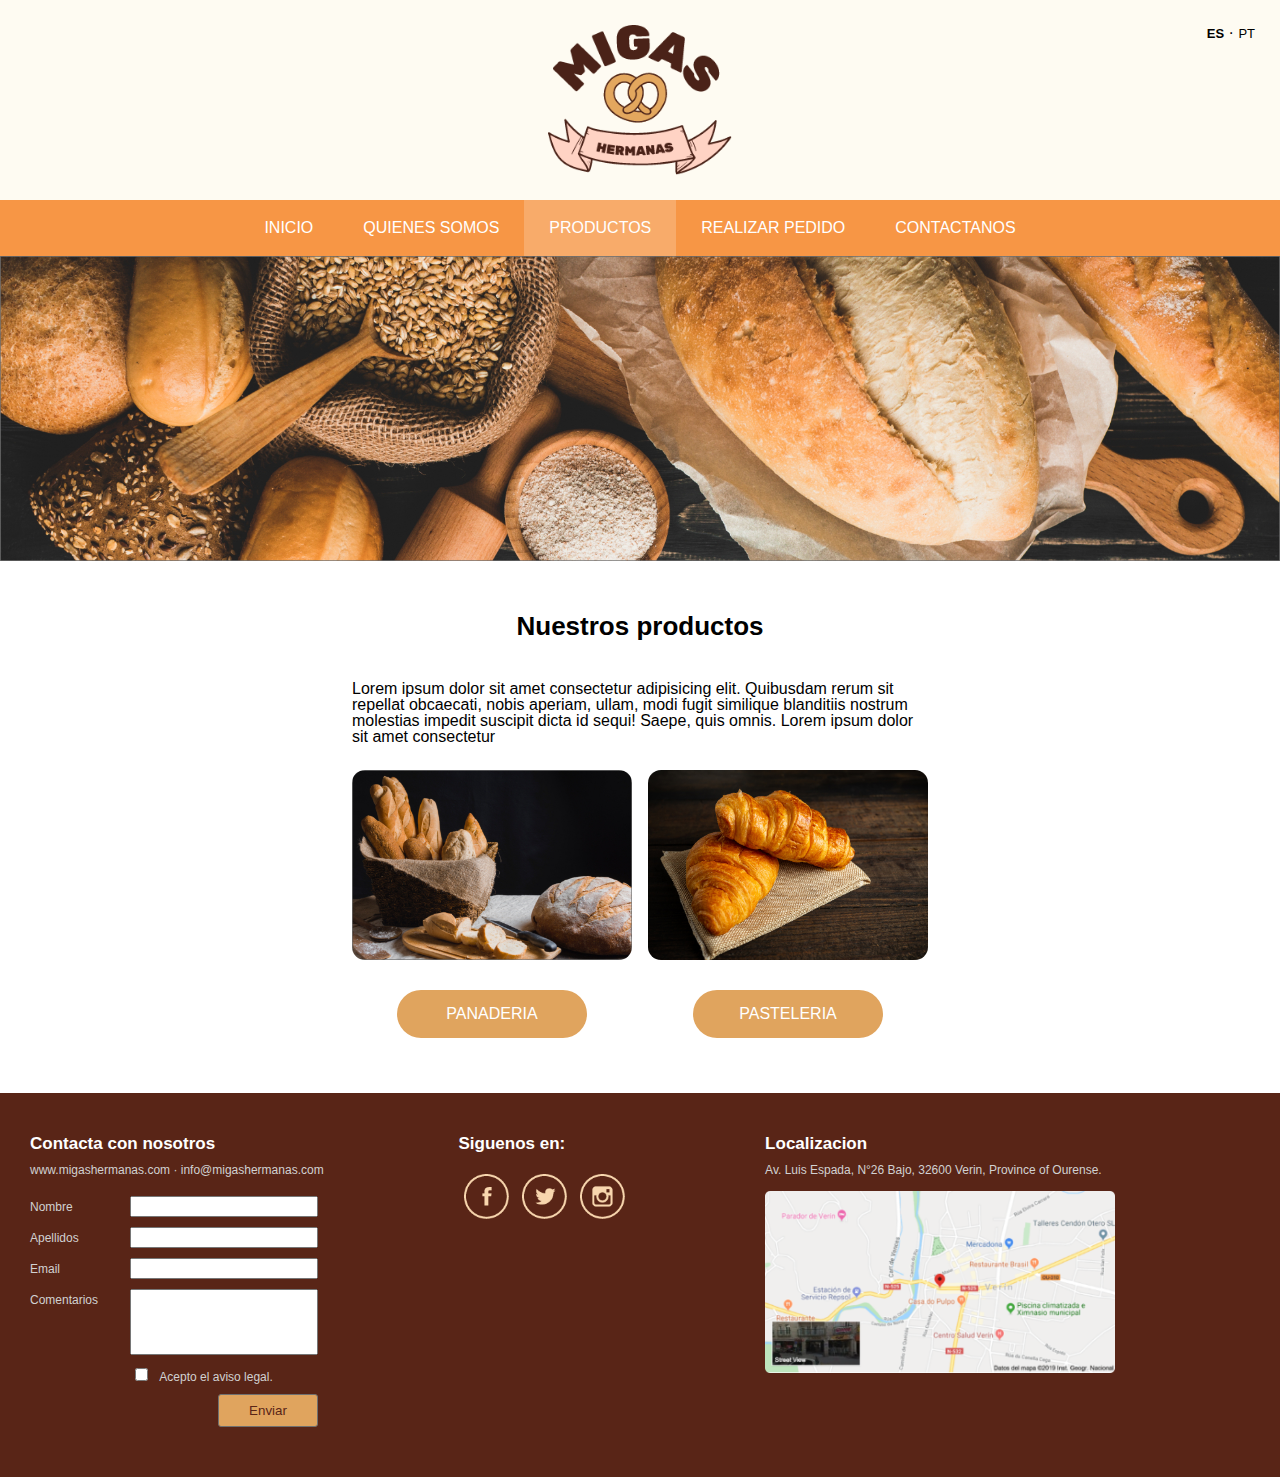
<file: Desarrollo/productos.html>
<!DOCTYPE html>
<html lang="es">
<head>
    <meta charset="UTF-8">
    <meta name="viewport" content="width=device-width, initial-scale=1.0">
    <meta name="description" content="DIW03 Tarea evaluacion 1" />
    <title>Productos - MIGAS HERMANAS</title>
    <!-- Carga de fichero css -->
    <link rel="stylesheet" href="css/main.min.css"/>
</head>

<body>
    <header>
        <!-- Logo y cambio idioma, opion activada con clase act-negrita podia poner etiqueta b o strong pero al ser otro tipo de fuente especial no funciona por lo que con un class se arregla-->
        <div class="logo">
            <img src="img/logotipo.png" alt="Migas Hermanas">
            <p>
                <a class="act-negrita" href="index.html">ES</a>
                <span>&middot;</span>
                <a href="index-pt.html">PT</a>
            </p>
        </div>
        <!-- Menu, opcion activada con class act-menu-->
        <nav>
            <ul>
                <li><a href="index.html">INICIO</a></li>
                <li><a href="quienes-somos.html">QUIENES SOMOS</a></li>
                <li class="act-menu"><a href="productos.html">PRODUCTOS</a></li>
                <li><a href="realizar-pedido.html">REALIZAR PEDIDO</a></li>
                <li><a href="contactar.html">CONTACTANOS</a></li>
            </ul>
        </nav>
        <!-- Imagen barra de inicio > -->
        <div class="ban">
            <img src="img/cabecera_dos.jpg" alt="Migas hermanas baner">
        </div>
    </header>
    <!-- Informacion importante de la pagina, con productos y las secciones -->
    <main class="pag-main">
        <section class="col-uno">
            <!-- articulo con su header, su p (informacion principal) y su footer con botones -->
            <article>
                <header>
                    <h2>Nuestros productos</h2>
                </header>
                <p>Lorem ipsum dolor sit amet consectetur adipisicing elit. Quibusdam rerum sit repellat obcaecati, nobis aperiam, ullam, modi fugit similique blanditiis nostrum molestias impedit suscipit dicta id sequi! Saepe, quis omnis. Lorem ipsum dolor sit amet consectetur </p>
                <!-- Footer con imagenes y botones de secciones -->
                <footer class="img-prod">
                    <div>
                        <img src="img/pan.jpg" width="280" height="190" alt="Panadería">
                        <a href="panaderia.html">PANADERIA</a>
                    </div>
                    <div>
                        <img src="img/croissant.jpg" width="280" height="190" alt="Pastelería">
                        <a href="pasteleria.html">PASTELERIA</a>
                    </div>
                </footer>
            </article>
        </section>   
    </main>   
    <!-- Footer principal -->
    <footer class="i-footer">
        <!-- Dividido en 3 partes para las 3 columnas -->
        <!-- 1°COLUMNA FOOTER con formulario-->
        <article class="foo-col1">
            <h5>Contacta con nosotros</h5>
            <p>www.migashermanas.com <span>&middot;</span> info@migashermanas.com</p>
            <!-- Formulario de columna1 con lista para los datos -->
            <form class="form-cont" method="post" name="formulario-contacto">
                <ul>
                    <li>
                        <label for="nombre">Nombre</label>
                        <input id="nombre" type="text" name="nombre">
                    </li>
                    <li>
                        <label for="apellidos">Apellidos</label>
                        <input id="apellidos" type="text" name="apellidos">
                    </li>
                    <li>
                        <label for="email">Email</label>
                        <input id="email" type="text" name="email">
                    </li>
                    <li>
                        <label id="coment-label" for="comentarios">Comentarios</label>
                        <input id="comentarios" type="text" name="comentarios">
                    </li>
                    <li> 
                        <label></label>
                        <div>
                            <input type="checkbox" name="aviso-legal" value="aviso-legal" id="aviso-legal">
                            <label class="aviso" for="aviso-legal">Acepto el aviso legal.</label> 
                        </div>          
                    </li>
                    <li >
                        <label></label>
                        <div class="form-enviar">
                            <input id="form-enviar" name="enviar" type="submit" value="Enviar">
                        </div>
                    </li>
                </ul>
            </form>
        </article>
        <!-- 2°COLUMNA FOOTER con rede sociales-->
        <article class="foo-col2">
            <h5>Siguenos en:</h5>
            <a href="http://facebook.com"><img src="img/facebook.png" alt="facebook"></a>
            <a href="http://twitter.com"><img src="img/001-twitter.png" alt="twitter"></a>
            <a href="http://instagram.com"><img src="img/002-instagram.png" alt="instagram"></a>
        </article>
        <!-- 3°COLUMNA FOOTER con info de localizacion-->
        <article class="foo-col3">
            <h5>Localizacion</h5>
            <address>Av. Luis Espada, N°26 Bajo, 32600 Verin, Province of Ourense.</address>
            <img src="img/localizacion.png" alt="localizacion">
        </article>
    </footer>
</body>
</html>
</file>
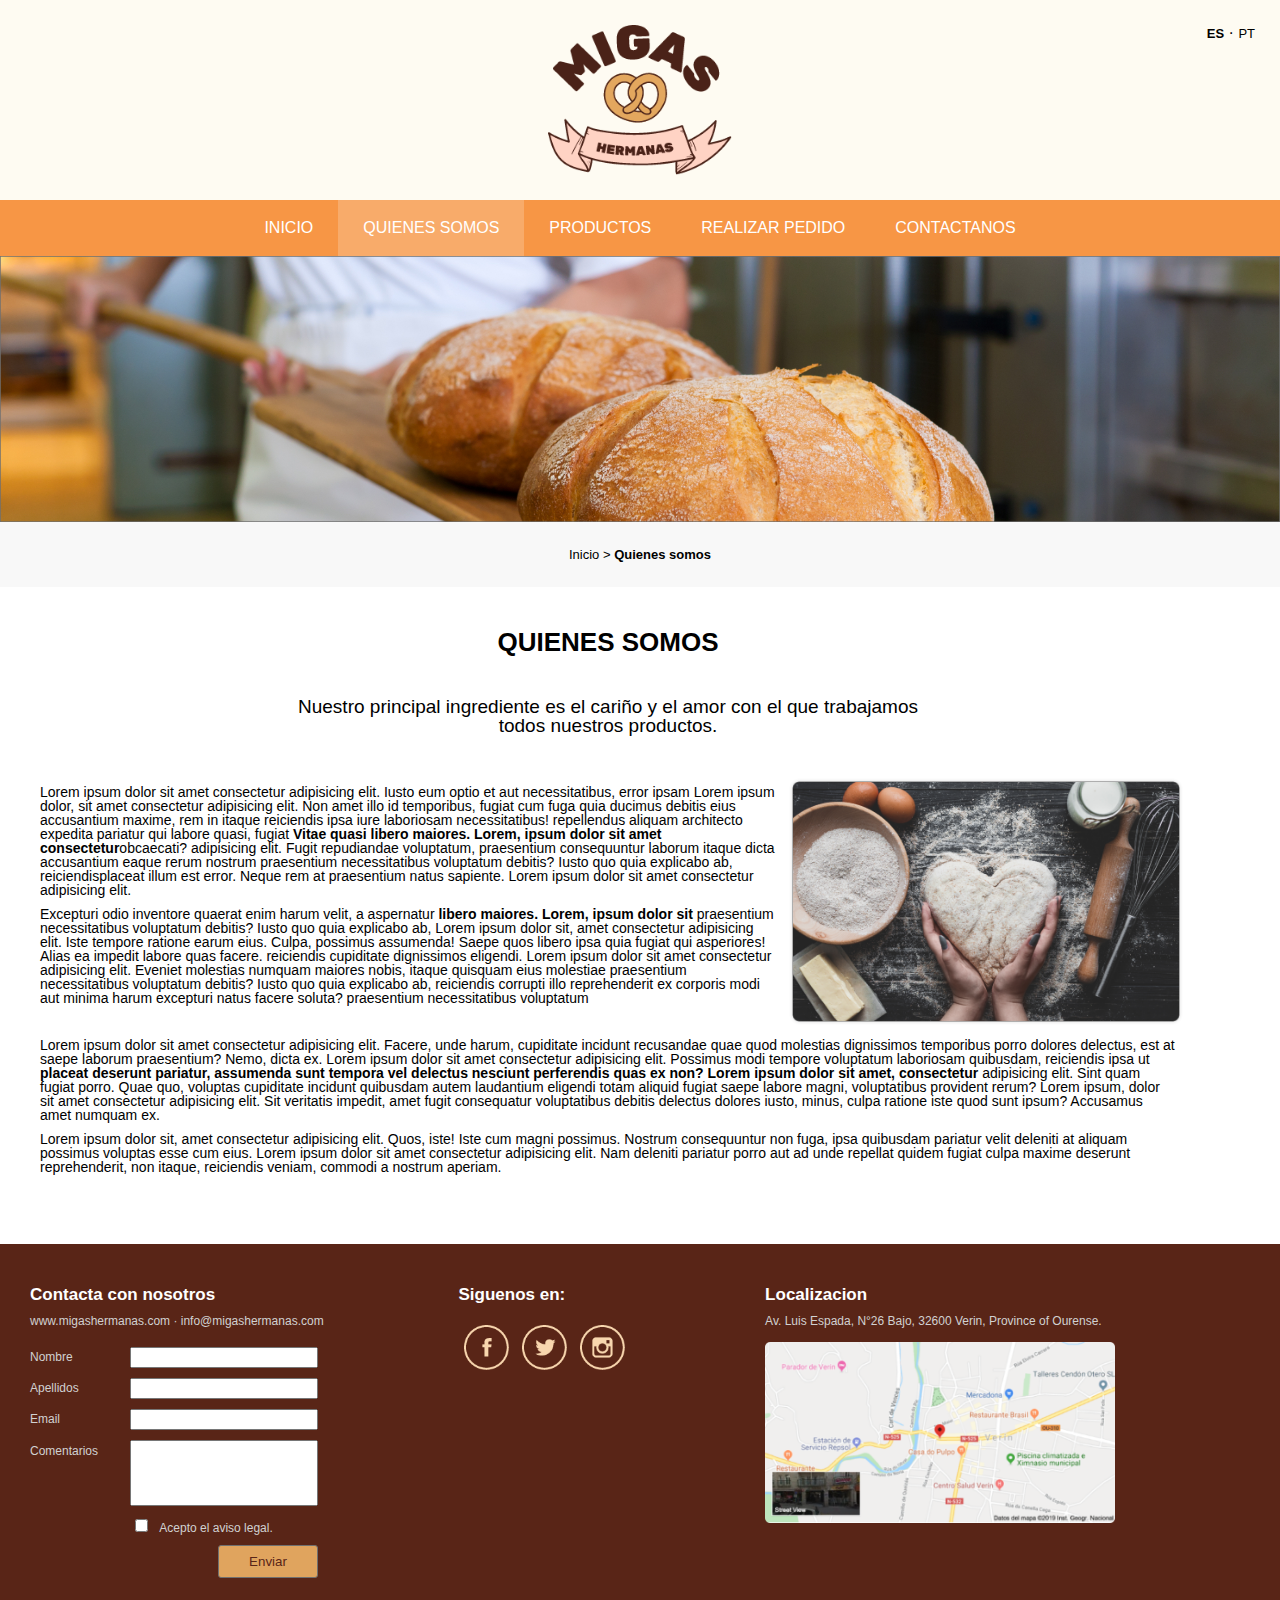
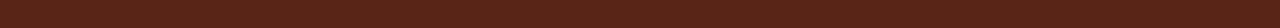
<file: Desarrollo/quienes-somos.html>
<!DOCTYPE html>
<html lang="es">
<head>
    <meta charset="UTF-8">
    <meta name="viewport" content="width=device-width, initial-scale=1.0">
    <meta name="description" content="DIW03 Tarea evaluacion 1" />
    <title>Quienes somos - MIGAS HERMANAS</title>
    <!-- Carga de fichero css -->
    <link rel="stylesheet" href="css/main.min.css"/>
</head>

<body>
    <header>
        <!-- Logo y cambio idioma, opion activada con clase act-negrita podia poner etiqueta b o strong pero al ser otro tipo de fuente especial no funciona por lo que con un class se arregla-->
        <div class="logo">
            <img src="img/logotipo.png" alt="Migas Hermanas">
            <p>
                <a class="act-negrita" href="index.html">ES</a>
                <span>&middot;</span>
                <a href="index-pt.html">PT</a>
            </p>
        </div>
        <!-- Menu, opcion activada con class act-menu-->
        <nav>
            <ul>
                <li><a href="index.html">INICIO</a></li>
                <li class="act-menu"><a href="quienes-somos.html">QUIENES SOMOS</a></li>
                <li><a href="productos.html">PRODUCTOS</a></li>
                <li><a href="realizar-pedido.html">REALIZAR PEDIDO</a></li>
                <li><a href="contactar.html">CONTACTANOS</a></li>
            </ul>
        </nav>
        <!-- Imagen barra de inicio > -->
        <div class="ban">
            <img src="img/pan_cinco.jpg" alt="Migas hermanas baner">
            <div><p>Inicio > <span class="act-negrita">Quienes somos</span></p></div>
        </div>
    </header>

    <!-- Un section con un articulo donde pongo el texto de la pagina. Es un solo articulo que trata de lo mismo por lo que solo un section con un articulo. -->
    <main class="q-main">
        <section>
            <h2>QUIENES SOMOS</h2>
            <!-- Articulo con su header y su informacion de texto divida en dos, el texto principal y el footer -->
            <article class="q-art">
                <header>
                    <h6 class="q-art-uno-p">Nuestro principal ingrediente es el cariño y el amor con el que trabajamos todos nuestros productos.</h6>
                </header>
                <div class="q-art-div">
                    <div>
                        <p>Lorem ipsum dolor sit amet consectetur adipisicing elit. Iusto eum optio et aut necessitatibus, error ipsam Lorem ipsum dolor, sit amet consectetur adipisicing elit. Non amet illo id temporibus, fugiat cum fuga quia ducimus debitis eius accusantium maxime, rem in itaque reiciendis ipsa iure laboriosam necessitatibus! repellendus aliquam architecto expedita pariatur qui labore quasi, fugiat <span class="act-negrita">Vitae quasi libero maiores. Lorem, ipsum dolor sit amet consectetur</span>obcaecati?  adipisicing elit. Fugit repudiandae voluptatum, praesentium consequuntur laborum itaque dicta accusantium eaque rerum nostrum praesentium necessitatibus voluptatum debitis? Iusto quo quia explicabo ab, reiciendisplaceat illum est error. Neque rem at praesentium natus sapiente. Lorem ipsum dolor sit amet consectetur adipisicing elit.</p> 
                        <p>Excepturi odio inventore quaerat enim harum velit, a aspernatur <span class="act-negrita">libero maiores. Lorem, ipsum dolor sit </span>praesentium necessitatibus voluptatum debitis? Iusto quo quia explicabo ab, Lorem ipsum dolor sit, amet consectetur adipisicing elit. Iste tempore ratione earum eius. Culpa, possimus assumenda! Saepe quos libero ipsa quia fugiat qui asperiores! Alias ea impedit labore quas facere. reiciendis cupiditate dignissimos eligendi. Lorem ipsum dolor sit amet consectetur adipisicing elit. Eveniet molestias numquam maiores nobis, itaque quisquam eius molestiae praesentium necessitatibus voluptatum debitis? Iusto quo quia explicabo ab, reiciendis corrupti illo reprehenderit ex corporis modi aut minima harum excepturi natus facere soluta? praesentium necessitatibus voluptatum</p>
                    </div>
                    <img src="img/corazon.png" alt="panaderia">
                </div>
                <footer class="q-art-foo">
                    <p>Lorem ipsum dolor sit amet consectetur adipisicing elit. Facere, unde harum, cupiditate incidunt recusandae quae quod molestias dignissimos temporibus porro dolores delectus, est at saepe laborum praesentium? Nemo, dicta ex. Lorem ipsum dolor sit amet consectetur adipisicing elit. Possimus modi tempore voluptatum laboriosam quibusdam, reiciendis ipsa ut<span class="act-negrita"> placeat deserunt pariatur, assumenda sunt tempora vel delectus nesciunt perferendis quas ex non? Lorem ipsum dolor sit amet, consectetur </span>adipisicing elit. Sint quam fugiat porro. Quae quo, voluptas cupiditate incidunt quibusdam autem laudantium eligendi totam aliquid fugiat saepe labore magni, voluptatibus provident rerum? Lorem ipsum, dolor sit amet consectetur adipisicing elit. Sit veritatis impedit, amet fugit consequatur voluptatibus debitis delectus dolores iusto, minus, culpa ratione iste quod sunt ipsum? Accusamus amet numquam ex.</p>
                    <p>Lorem ipsum dolor sit, amet consectetur adipisicing elit. Quos, iste! Iste cum magni possimus. Nostrum consequuntur non fuga, ipsa quibusdam pariatur velit deleniti at aliquam possimus voluptas esse cum eius. Lorem ipsum dolor sit amet consectetur adipisicing elit. Nam deleniti pariatur porro aut ad unde repellat quidem fugiat culpa maxime deserunt reprehenderit, non itaque, reiciendis veniam, commodi a nostrum aperiam.</p>
                </footer>
            </article>  
        </section>
    </main>

    <!-- Footer principal -->
    <footer class="i-footer">
        <!-- Dividido en 3 partes para las 3 columnas -->
        <!-- 1°COLUMNA FOOTER con formulario-->
        <article class="foo-col1">
            <h5>Contacta con nosotros</h5>
            <p>www.migashermanas.com <span>&middot;</span> info@migashermanas.com</p>
            <!-- Formulario de columna1 con lista para los datos -->
            <form class="form-cont" method="post" name="formulario-contacto">
                <ul>
                    <li>
                        <label for="nombre">Nombre</label>
                        <input id="nombre" type="text" name="nombre">
                    </li>
                    <li>
                        <label for="apellidos">Apellidos</label>
                        <input id="apellidos" type="text" name="apellidos">
                    </li>
                    <li>
                        <label for="email">Email</label>
                        <input id="email" type="text" name="email">
                    </li>
                    <li>
                        <label id="coment-label" for="comentarios">Comentarios</label>
                        <input id="comentarios" type="text" name="comentarios">
                    </li>
                    <li> 
                        <label></label>
                        <div>
                            <input type="checkbox" name="aviso-legal" value="aviso-legal" id="aviso-legal">
                            <label class="aviso" for="aviso-legal">Acepto el aviso legal.</label> 
                        </div>          
                    </li>
                    <li >
                        <label></label>
                        <div class="form-enviar">
                            <input id="form-enviar" name="enviar" type="submit" value="Enviar">
                        </div>
                    </li>
                </ul>
            </form>
        </article>
        <!-- 2°COLUMNA FOOTER con redes sociales-->
        <article class="foo-col2">
            <h5>Siguenos en:</h5>
            <a href="http://facebook.com"><img src="img/facebook.png" alt="facebook"></a>
            <a href="http://twitter.com"><img src="img/001-twitter.png" alt="twitter"></a>
            <a href="http://instagram.com"><img src="img/002-instagram.png" alt="instagram"></a>
        </article>
        <!-- 3°COLUMNA FOOTER con localizacion-->
        <article class="foo-col3">
            <h5>Localizacion</h5>
            <address>Av. Luis Espada, N°26 Bajo, 32600 Verin, Province of Ourense.</address>
            <img src="img/localizacion.png" alt="localizacion">
        </article>
    </footer>
</body>
</html>
</file>
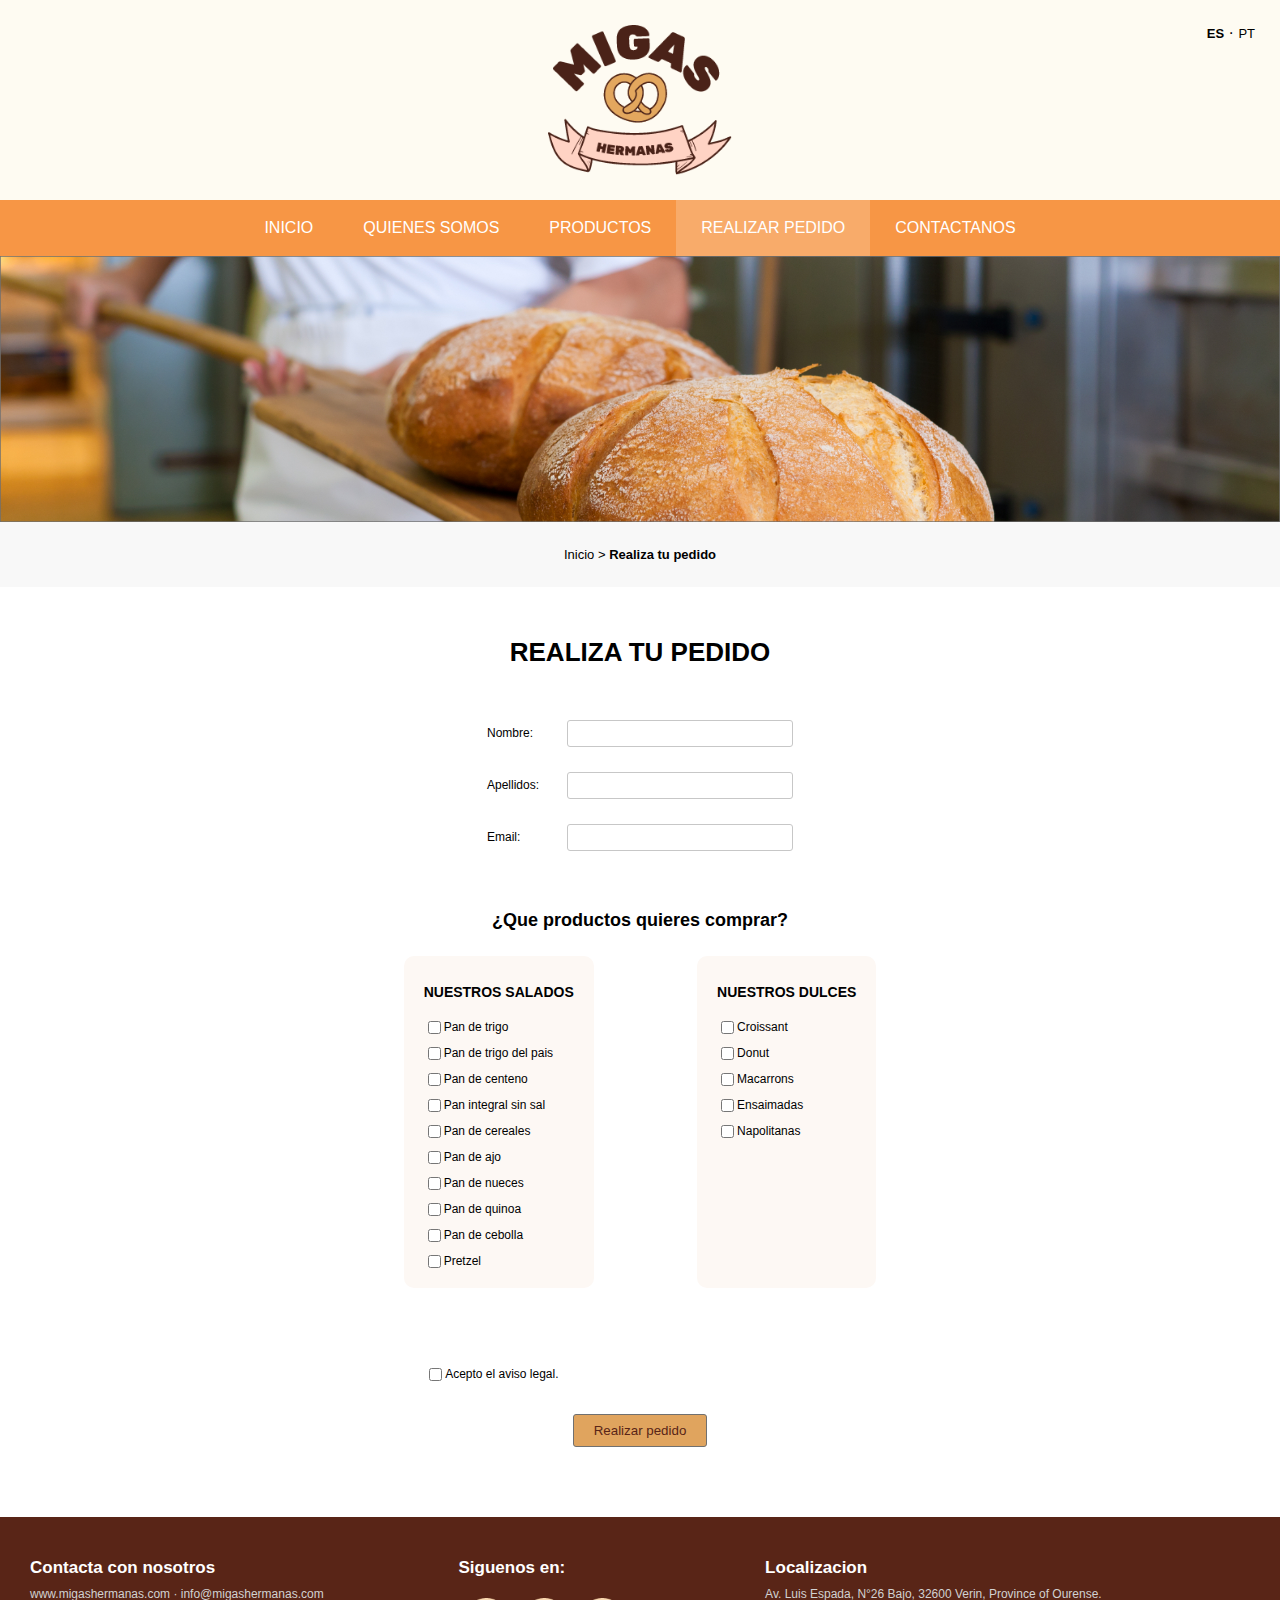
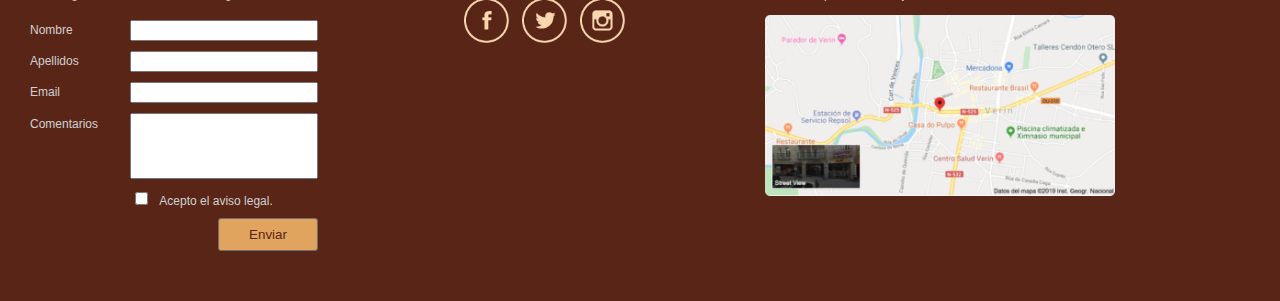
<file: Desarrollo/realizar-pedido.html>
<!DOCTYPE html>
<html lang="es">
<head>
    <meta charset="UTF-8">
    <meta name="viewport" content="width=device-width, initial-scale=1.0">
    <meta name="description" content="DIW03 Tarea evaluacion 1" />
    <title>Realizar Pedido - MIGAS HERMANAS</title>
    <!-- Carga de fichero css -->
    <link rel="stylesheet" href="css/main.min.css"/>
</head>

<body>
    <header>
        <!-- Logo y cambio idioma, opion activada con clase act-negrita podia poner etiqueta b o strong pero al ser otro tipo de fuente especial no funciona por lo que con un class se arregla-->
        <div class="logo">
            <img src="img/logotipo.png" alt="Migas Hermanas">
            <p>
                <a class="act-negrita" href="index.html">ES</a>
                <span>&middot;</span>
                <a href="index-pt.html">PT</a>
            </p>
        </div>
        <!-- Menu, opcion activada con class act-menu-->
        <nav>
            <ul>
                <li><a href="index.html">INICIO</a></li>
                <li><a href="quienes-somos.html">QUIENES SOMOS</a></li>
                <li><a href="productos.html">PRODUCTOS</a></li>
                <li class="act-menu"><a href="realizar-pedido.html">REALIZAR PEDIDO</a></li>
                <li><a href="contactar.html">CONTACTANOS</a></li>
            </ul>
        </nav>
        <!-- Imagen barra de inicio > -->
        <div class="ban">
            <img src="img/pan_cinco.jpg" alt="Migas hermanas baner">
            <div><p>Inicio > <span class="act-negrita">Realiza tu pedido</span></p></div>
        </div>
    </header>
    
    <!-- Un section con un articulo donde va a estar el formulario a rellenar -->
    <main class="pag-main">
        <section>
            <h2>REALIZA TU PEDIDO</h2>
            <article>
                <!-- Formulario divido en 3 partes, Datos a rellenar, Producto a elegir, Aviso y boton -->
                <form method="post" name="formulario">
                
                    <!-- 1°PARTE Lista para organizar los datos a rellenar -->
                    <ul class="ul-uno rp-ul-uno">
                        <li>
                            <label for="p-nombre">Nombre:</label>
                            <input id="p-nombre" type="text" name="p-nombre">
                        </li>
                        
                        
                        <li>
                            <label for="p-apellidos">Apellidos:</label>
                            <input id="p-apellidos" type="text" name="p-apellidos">
                        </li>
                        
                        
                        <li>
                            <label for="p-email">Email:</label>
                            <input id="p-email" type="text" name="p-email">
                        </li>
                    </ul>
                
                    <!-- 2°PARTE Div y dentro, titulo y una lista con 2 sublistas -->
                    <div class="div-ul-dos">
                        <h3 class="act-negrita">¿Que productos quieres comprar?</h3>
                        
                        <ul class="ul-dos">
                            <li class="rp-lista">
                                <!-- Sublista para Nuestros salados -->
                                <ul>
                                    <li>
                                        <h4>NUESTROS SALADOS</h4>          
                                    </li>
                                    <li>
                                        <input id="pan-trigo" type="checkbox" name="pan-trigo" value="pan-trigo">
                                        <label for="pan-trigo">Pan de trigo</label>          
                                    </li>
                                    <li>
                                        <input id="pan-pais" type="checkbox" name="pan-pais" value="pan-pais">
                                        <label for="pan-pais">Pan de trigo del pais</label>          
                                    </li>
                                    <li>
                                        <input id="pan-centeno" type="checkbox" name="pan-centeno" value="pan-centeno">
                                        <label for="pan-centeno">Pan de centeno</label>          
                                    </li>
                                    <li>
                                        <input id="pan-integral" type="checkbox" name="pan-integral" value="pan-integral">
                                        <label for="pan-integral">Pan integral sin sal</label>          
                                    </li>
                                    <li>
                                        <input id="pan-cereales" type="checkbox" name="pan-cereales" value="pan-cereales">
                                        <label for="pan-cereales">Pan de cereales</label>          
                                    </li>
                                    <li>
                                        <input id="pan-ajo" type="checkbox" name="pan-ajo" value="pan-ajo">
                                        <label for="pan-ajo">Pan de ajo</label>          
                                    </li>
                                    <li>
                                        <input id="pan-nueces" type="checkbox" name="pan-nueces" value="pan-nueces">
                                        <label for="pan-nueces">Pan de nueces</label>          
                                    </li>
                                    <li>
                                        <input id="pan-quinoa" type="checkbox" name="pan-quinoa" value="pan-quinoa">
                                        <label for="pan-quinoa">Pan de quinoa</label>          
                                    </li>
                                    <li>
                                        <input id="pan-cebolla" type="checkbox" name="pan-cebolla" value="pan-cebolla">
                                        <label for="pan-cebolla">Pan de cebolla</label>          
                                    </li>
                                    <li>
                                        <input id="pretzel" type="checkbox" name="pretzel" value="pretzel">
                                        <label for="pretzel">Pretzel</label>          
                                    </li>
                                </ul>
                            </li>
                            <li class="rp-lista">
                                <!-- Sublista para Nuestros dulces -->
                                <ul>
                                    <li>
                                        <h4>NUESTROS DULCES</h4>         
                                    </li>
                                    <li>
                                        <input id="croissant" type="checkbox" name="croissant" value="croissant">
                                        <label for="croissant">Croissant</label>         
                                    </li>
                                    <li>
                                        <input id="donut" type="checkbox" name="donut" value="donut">
                                        <label for="donut">Donut</label>          
                                    </li>
                                    <li>
                                        <input id="macarrons" type="checkbox" name="macarrons" value="macarrons">
                                        <label for="macarrons">Macarrons</label>         
                                    </li>
                                    <li>
                                        <input id="ensaimadas" type="checkbox" name="ensaimadas" value="ensaimadas">
                                        <label for="ensaimadas">Ensaimadas</label>          
                                    </li>
                                    <li>
                                        <input id="napolitanas" type="checkbox" name="napolitanas" value="napolitanas">
                                        <label for="napolitanas">Napolitanas</label>          
                                    </li>  
                                </ul>
                            </li>
                        </ul>
                    </div>
                    <!-- 3°PARTE Div con el aviso y checkbox y boton -->  
                    <div class="div-tres">
                        <div class="p-aviso-legal">
                            <div class="p-aviso-c">
                                <input id="p-aviso-legal" type="checkbox" name="p-aviso-legal" value="p-aviso-legal">
                                <label for="p-aviso-legal">Acepto el aviso legal.</label>
                            </div>
                            <div>
                                <p></p>
                                <label></label>
                            </div> 
                        </div>         
                        <input class="btn-realiza" type="submit" value="Realizar pedido">
                    </div>            
                </form>
            </article>
        </section>
    </main>   
    
    <footer class="i-footer">
        <!-- Dividido en 3 partes para las 3 columnas -->
        <!-- 1°COLUMNA FOOTER-->
        <article class="foo-col1">
            <h5>Contacta con nosotros</h5>
            <p>www.migashermanas.com <span>&middot;</span> info@migashermanas.com</p>

            <!-- Formulario de columna1 con lista para los datos -->
            <form class="form-cont" method="post" name="formulario-contacto">
                <ul>
                    <li>
                        <label for="nombre">Nombre</label>
                        <input id="nombre" type="text" name="nombre">
                    </li>
                    <li>
                        <label for="apellidos">Apellidos</label>
                        <input id="apellidos" type="text" name="apellidos">
                    </li>
                    <li>
                        <label for="email">Email</label>
                        <input id="email" type="text" name="email">
                    </li>
                    <li>
                        <label id="coment-label" for="comentarios">Comentarios</label>
                        <input id="comentarios" type="text" name="comentarios">
                    </li>
                    <li> 
                        <label></label>
                        <div>
                            <input type="checkbox" name="aviso-legal" value="aviso-legal" id="aviso-legal">
                            <label class="aviso" for="aviso-legal">Acepto el aviso legal.</label> 
                        </div>          
                    </li>
                    <li >
                        <label></label>
                        <div class="form-enviar">
                            <input id="form-enviar" name="enviar" type="submit" value="Enviar">
                        </div>
                    </li>
                </ul>
            </form>
        </article>

        <!-- 2°COLUMNA FOOTER-->
        <article class="foo-col2">
            <h5>Siguenos en:</h5>
            <a href="http://facebook.com"><img src="img/facebook.png" alt="facebook"></a>
            <a href="http://twitter.com"><img src="img/001-twitter.png" alt="twitter"></a>
            <a href="http://instagram.com"><img src="img/002-instagram.png" alt="instagram"></a>
        </article>

        <!-- 3°COLUMNA FOOTER-->
        <article class="foo-col3">
            <h5>Localizacion</h5>
            <address>Av. Luis Espada, N°26 Bajo, 32600 Verin, Province of Ourense.</address>
            <img src="img/localizacion.png" alt="localizacion">
        </article>
    </footer>
</body>
</html>
</file>
<file: Desarrollo/css/main.min.css>
@import"reset.css";body{font-family:'roboto',sans-serif}a{text-decoration:none;color:black}a:link{text-decoration:none}h1{color:white;font-size:28px;letter-spacing:.05em}h2{font-size:26px;text-align:center;padding-bottom:30px}h3{padding-top:30px;padding-bottom:20px;text-align:center;font-size:18px}h4{font-size:14px}h5{color:white;font-size:17px}h1,h2,h4,h5{font-weight:bold;margin:12px 0}.act-negrita{font-weight:700}header .logo{background:#fefbf2;height:200px;display:flex;align-items:center;justify-content:center}header .logo img{height:150px}header .logo p{position:absolute;right:25px;top:25px}.logo p a{font-size:13px}header nav{background:#f79645;display:flex;align-items:center;justify-content:center}header nav ul{display:flex}header nav ul li{padding:20px 15px}header nav ul li:hover{background:rgba(255,255,255,.2)}header nav ul li a{color:white;padding:25px 10px}.act-menu{background:rgba(255,255,255,.2)}.ban{position:relative}.ban img{width:100%;margin-bottom:-3px}.ban h1{position:absolute;bottom:70px;width:100%;text-align:center}.ban div{display:flex;justify-content:center;align-items:center;height:65px;width:100%;background:#f8f8f8;font-size:13px}.i-footer{padding:30px;background:#592517;display:flex;color:#d1d1d1;font-size:12px}.foo-col1{flex-grow:1}.foo-col2{flex-grow:1}.foo-col2 a img{width:45px;margin:10px 5px}.foo-col3{flex-grow:1}.foo-col3 img{width:350px;margin:15px 0}.form-cont{margin:20px 0}input[name="comentarios"]{height:4.5em}form input[type="submit"]{padding:8px 20px;border:1px solid #707070;color:#592517;background-color:#e0a45e;border-radius:3px;-webkit-border-radius:3px;-moz-border-radius:3px;-ms-border-radius:3px;-o-border-radius:3px}form input[type="submit"]:hover{cursor:pointer;background:#fd8ca0}.form-cont label{width:100px}.form-cont input{width:180px}.aviso{margin-top:4px;margin-left:4px;width:120px!important}.form-cont li{display:flex;margin:10px 0;align-items:center}#coment-label{align-self:flex-start;margin-top:5px}#form-enviar{width:100px!important}.form-enviar{width:188px;text-align:right}#aviso-legal{width:15px!important}body main{display:flex;width:100%}.col-uno{padding:40px 60px;width:55%}.col-dos{background:#f2f2f2;padding-top:40px;width:45%}.img-prod img{border-radius:13px;-webkit-border-radius:13px;-moz-border-radius:13px;-ms-border-radius:13px;-o-border-radius:13px;margin:10px 0;width:280px;height:190px}.img-prod{display:flex;justify-content:space-between;margin:15px 0}.img-prod div{text-align:center;align-items:center;display:flex;flex-direction:column}.img-prod div a{margin-top:20px;padding:16px 20px;background:#e0a45e;border-radius:30px ;-webkit-border-radius:30px ;-moz-border-radius:30px ;-ms-border-radius:30px ;-o-border-radius:30px ;width:150px;color:white}.img-prod div a:hover{cursor:pointer;background:#fd8ca0}.col-dos table{margin:0 auto;width:80%}.ul-uno li{display:flex;margin:10px 0;align-items:center;justify-content:center}.rp-ul-uno li{margin:25px 0}.ul-uno{margin-bottom:30px;margin-top:10px}.ul-uno label{width:80px;font-size:12px}.ul-uno li input{width:220px;height:23px;border:1px solid rgb(199,199,199);border-radius:3px;-webkit-border-radius:3px;-moz-border-radius:3px;-ms-border-radius:3px;-o-border-radius:3px}.ul-dos{display:flex;justify-content:space-around;font-size:12px}.div-ul-dos-col{background:#fafafa}.div-ul-dos{padding-bottom:30px}.div-ul-dos li{margin:7px 0}.div-tres{padding:40px 0;text-align:center;font-size:12px}.p-aviso-legal{display:flex;justify-content:space-around}.p-aviso-c{display:flex;align-items:center;justify-content:center}.p-aviso-legal div:nth-child(2){width:150px}.btn-realiza{margin:30px}.rp-lista{background:#fdf8f4;border-radius:10px;-webkit-border-radius:10px;-moz-border-radius:10px;-ms-border-radius:10px;-o-border-radius:10px;padding:10px 20px}.ul-dos li ul li{display:flex;align-items:center}.q-main{width:95%}.q-main section{padding:30px 30px}.q-art header{text-align:center;display:flex;justify-content:center;padding-bottom:40px}.q-art p{font-size:14px}.q-art-uno-p{width:55%;font-size:19px}.q-art-div{display:flex}.q-art-div img{max-width:400px;max-height:400px}.q-art-div p{margin:10px 10px}.q-art-foo p{margin:10px 10px}.q-art{padding-bottom:30px}.c-main{display:flex;justify-content:center}.c-main section{padding:30px 30px}.c-art header{text-align:center;display:flex;justify-content:center;padding-bottom:40px}.c-art-uno-p{font-size:19px}.c-art div{display:flex;justify-content:space-around}.c-footer{padding:30px;background:#592517;display:flex;justify-content:center;align-items:center;color:#d1d1d1;text-align:center}.c-footer a{margin:0 10px}.c-form{margin:20px 0}.c-form label{width:180px}.c-form input{width:250px;height:30px;border:1px solid rgb(173,173,173);border-radius:5px;-webkit-border-radius:5px;-moz-border-radius:5px;-ms-border-radius:5px;-o-border-radius:5px}.c-aviso{margin-top:4px;margin-left:4px}.c-form li{display:flex;margin:25px 0;align-items:center}#c-comentarios{width:430px;height:150px}#coment-label{margin-bottom:-15px}.c-enviar{justify-content:center}#c-enviar{width:130px}#c-legal{width:15px}.c-img{width:400px;height:230px;margin-top:40px}.c-footer img{width:55px}.product-row{display:flex;justify-content:space-between}.products{align-items:center;display:flex;flex-direction:column;padding:10px;margin:20px 0}.products img{width:200px;height:180px;border-radius:13px;-webkit-border-radius:13px;-moz-border-radius:13px;-ms-border-radius:13px;-o-border-radius:13px;-webkit-box-shadow:3px 3px 3px 3px #ccc;-moz-box-shadow:3px 3px 3px 3px #ccc;box-shadow:3px 3px 3px 3px #ccc}.products-text{font-size:14px;padding:0 5px;text-align:center}.products-tit{color:saddlebrown}.pag-main{justify-content:center}.pag-main section{width:45%;padding-top:40px}@media only screen and (max-width:1180px){.img-prod img{width:200px;height:160px}}@media only screen and (max-width:910px){.img-prod img{width:190px;height:130px}.foo-col3 img{width:250px}.c-img{width:350px;height:200px}}@media only screen and (max-width:770px){nav{font-size:12px}.c-img{width:250px;height:150px;margin-left:15px}}@media only screen and (max-width:525px){nav{font-size:9px}}
</file>
